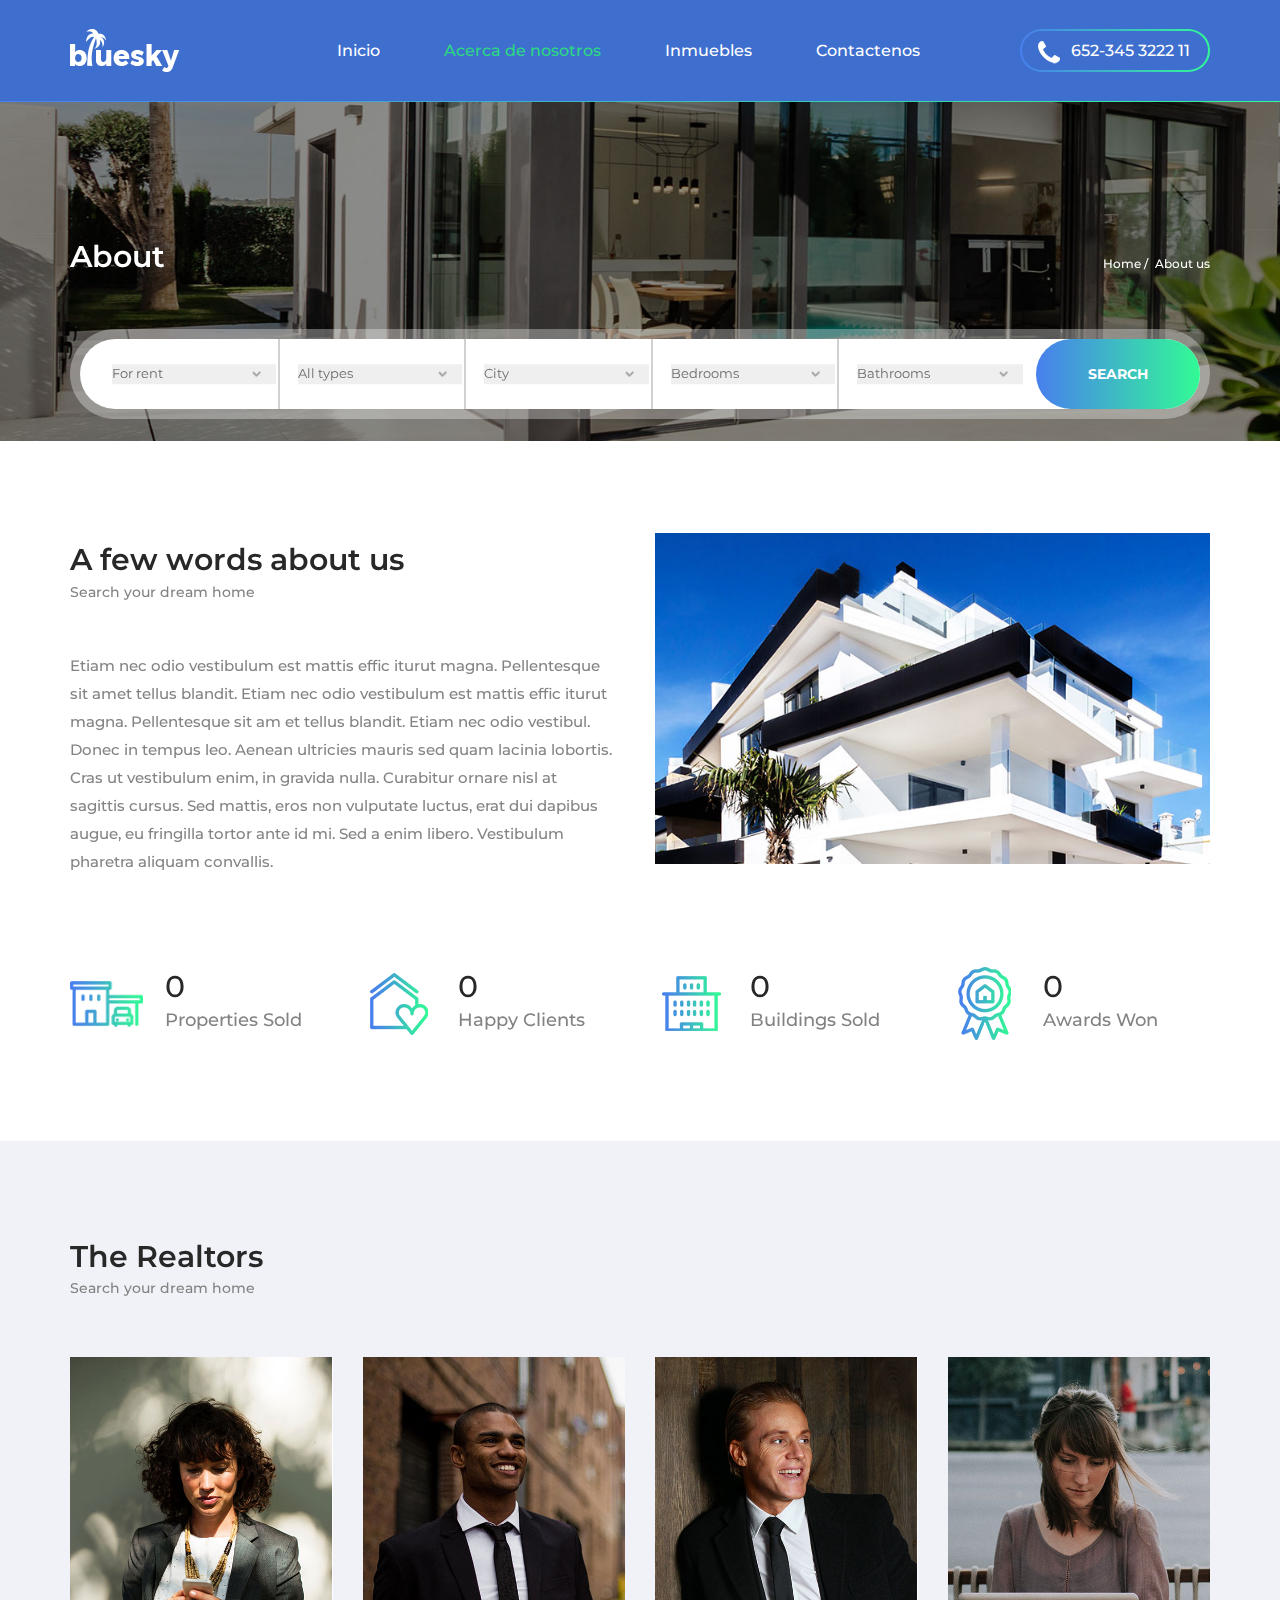
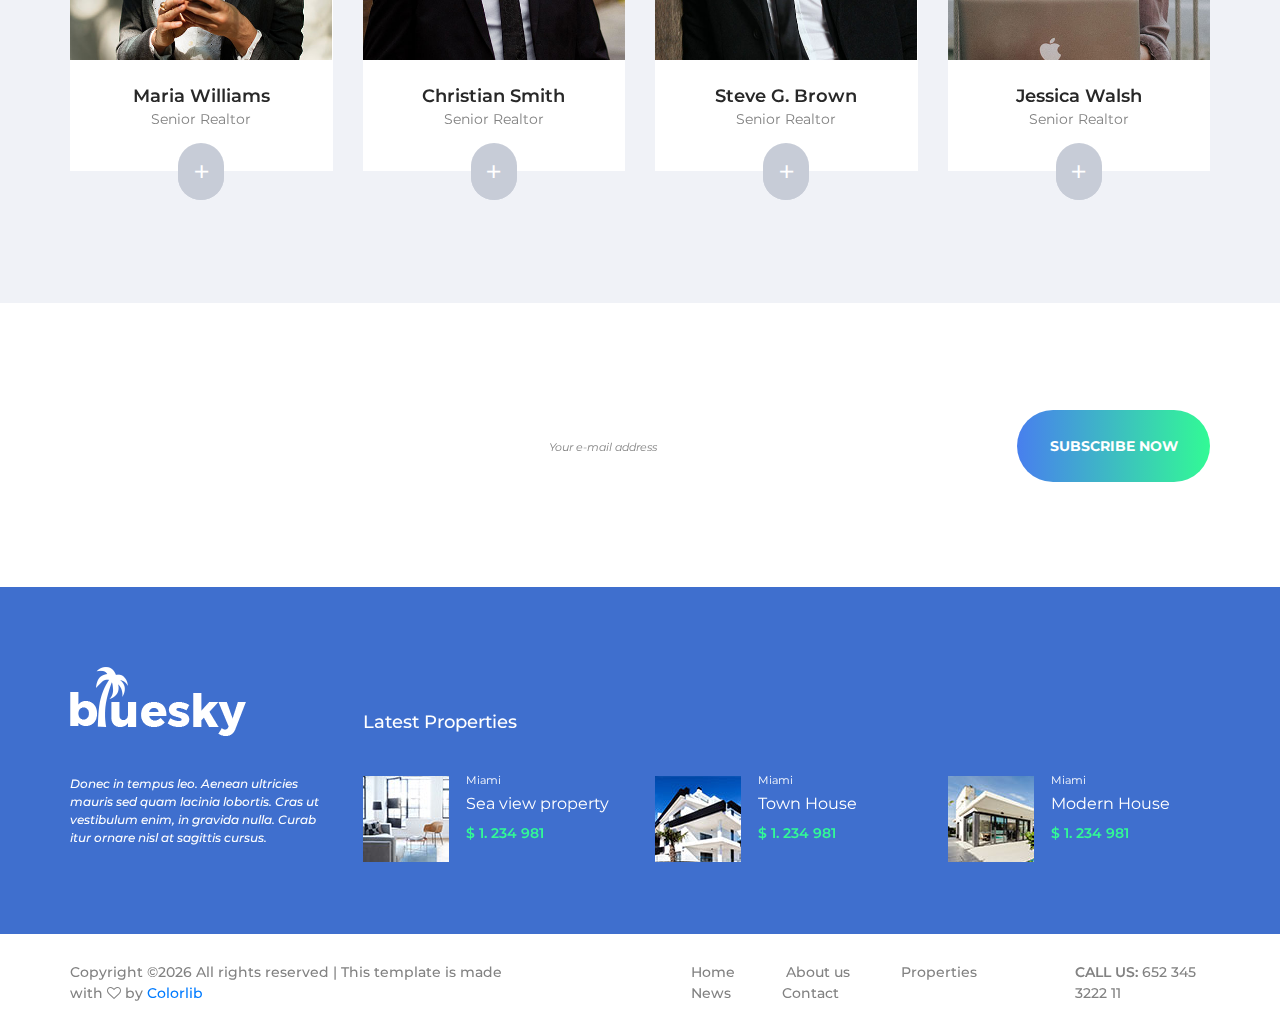
<file: web/about.html>
<!DOCTYPE html>
<html lang="en">
<head>
<title>InAlpes</title>
<meta charset="utf-8">
<meta http-equiv="X-UA-Compatible" content="IE=edge">
<meta name="description" content="Bluesky template project">
<meta name="viewport" content="width=device-width, initial-scale=1">
<link rel="stylesheet" type="text/css" href="styles/bootstrap4/bootstrap.min.css">
<link href="plugins/font-awesome-4.7.0/css/font-awesome.min.css" rel="stylesheet" type="text/css">
<link rel="stylesheet" type="text/css" href="plugins/OwlCarousel2-2.2.1/owl.carousel.css">
<link rel="stylesheet" type="text/css" href="plugins/OwlCarousel2-2.2.1/owl.theme.default.css">
<link rel="stylesheet" type="text/css" href="plugins/OwlCarousel2-2.2.1/animate.css">
<link rel="stylesheet" type="text/css" href="styles/about.css">
<link rel="stylesheet" type="text/css" href="styles/about_responsive.css">
</head>
<body>

<div class="super_container">

	<!-- Header -->

	<header class="header">
		<div class="container">
			<div class="row">
				<div class="col">
					<div class="header_content d-flex flex-row align-items-center justify-content-start">
						<div class="logo">
							<a href="#"><img src="images/logo.png" alt=""></a>
						</div>
						<nav class="main_nav">
							<ul>
								<li><a href="index.html">Inicio</a></li>
								<li class="active"><a href="about.html">Acerca de nosotros</a></li>
								<li><a href="properties.html">Inmuebles</a></li>
								<li><a href="contact.html">Contactenos</a></li>
							</ul>
						</nav>
						<div class="phone_num ml-auto">
							<div class="phone_num_inner">
								<img src="images/phone.png" alt=""><span>652-345 3222 11</span>
							</div>
						</div>
						<div class="hamburger ml-auto"><i class="fa fa-bars" aria-hidden="true"></i></div>
					</div>
				</div>
			</div>
		</div>
	</header>

	<!-- Menu -->

	<div class="menu trans_500">
		<div class="menu_content d-flex flex-column align-items-center justify-content-center text-center">
			<div class="menu_close_container"><div class="menu_close"></div></div>
			<div class="logo menu_logo">
				<a href="#">
					<div class="logo_container d-flex flex-row align-items-start justify-content-start">
						<div class="logo_image"><div><img src="images/logo.png" alt=""></div></div>
					</div>
				</a>
			</div>
			<ul>
				<li class="menu_item"><a href="index.html">Home</a></li>
				<li class="menu_item"><a href="about.html">About us</a></li>
				<li class="menu_item"><a href="#">Speakers</a></li>
				<li class="menu_item"><a href="#">Tickets</a></li>
				<li class="menu_item"><a href="news.html">News</a></li>
				<li class="menu_item"><a href="contact.html">Contact</a></li>
			</ul>
		</div>
		<div class="menu_phone"><span>cas: </span>652 345 3222 11</div>
	</div>
	
	<!-- Home -->

	<div class="home">
		<div class="parallax_background parallax-window" data-parallax="scroll" data-image-src="images/about.jpg" data-speed="0.8"></div>
		<div class="home_container">
			<div class="container">
				<div class="row">
					<div class="col">
						<div class="home_content d-flex flex-row align-items-end justify-content-start">
							<div class="home_title">About</div>
							<div class="breadcrumbs ml-auto">
								<ul>
									<li><a href="index.htmo">Home</a></li>
									<li>About us</li>
								</ul>
							</div>
						</div>
					</div>
				</div>
			</div>
		</div>
	</div>

	<!-- Home Search -->
	<div class="home_search">
		<div class="container">
			<div class="row">
				<div class="col">
					<div class="home_search_container">
						<div class="home_search_content">
							<form action="#" class="search_form d-flex flex-row align-items-start justfy-content-start">
								<div class="search_form_content d-flex flex-row align-items-start justfy-content-start flex-wrap">
									<div>
										<select class="search_form_select">
											<option disabled selected>For rent</option>
											<option>Yes</option>
											<option>No</option>
										</select>
									</div>
									<div>
										<select class="search_form_select">
											<option disabled selected>All types</option>
											<option>Type 1</option>
											<option>Type 2</option>
											<option>Type 3</option>
											<option>Type 4</option>
										</select>
									</div>
									<div>
										<select class="search_form_select">
											<option disabled selected>City</option>
											<option>New York</option>
											<option>Paris</option>
											<option>Amsterdam</option>
											<option>Rome</option>
										</select>
									</div>
									<div>
										<select class="search_form_select">
											<option disabled selected>Bedrooms</option>
											<option>1</option>
											<option>2</option>
											<option>3</option>
											<option>4</option>
										</select>
									</div>
									<div>
										<select class="search_form_select">
											<option disabled selected>Bathrooms</option>
											<option>1</option>
											<option>2</option>
											<option>3</option>
										</select>
									</div>
								</div>
								<button class="search_form_button ml-auto">search</button>
							</form>
						</div>
					</div>
				</div>
			</div>
		</div>
	</div>

	<!-- About -->

	<div class="about">
		<div class="container">
			<div class="row">

				<!-- About Content -->
				<div class="col-lg-6">
					<div class="about_content">
						<div class="section_title">A few words about us</div>
						<div class="section_subtitle">Search your dream home</div>
						<div class="about_text">
							<p>Etiam nec odio vestibulum est mattis effic iturut magna. Pellentesque sit amet tellus blandit. Etiam nec odio vestibulum est mattis effic iturut magna. Pellentesque sit am et tellus blandit. Etiam nec odio vestibul. Donec in tempus leo. Aenean ultricies mauris sed quam lacinia lobortis. Cras ut vestibulum enim, in gravida nulla. Curabitur ornare nisl at sagittis cursus. Sed mattis, eros non vulputate luctus, erat dui dapibus augue, eu fringilla tortor ante id mi. Sed a enim libero. Vestibulum pharetra aliquam convallis. </p>
						</div>
					</div>
				</div>

				<!-- About Image -->
				<div class="col-lg-6">
					<div class="about_image"><img src="images/about_image.jpg" alt=""></div>
				</div>
			</div>
			<div class="row milestones_row">

				<!-- Milestone -->
				<div class="col-lg-3 milestone_col">
					<div class="milestone d-flex flex-row align-items-center justify-content-start">
						<div class="milestone_icon d-flex flex-column align-items-center justify-content-center"><img src="images/milestones_1.png" alt=""></div>
						<div class="milestone_content">
							<div class="milestone_counter" data-end-value="651">0</div>
							<div class="milestone_text">Properties Sold</div>
						</div>
					</div>
				</div>

				<!-- Milestone -->
				<div class="col-lg-3 milestone_col">
					<div class="milestone d-flex flex-row align-items-center justify-content-start">
						<div class="milestone_icon d-flex flex-column align-items-center justify-content-center"><img src="images/milestones_2.png" alt=""></div>
						<div class="milestone_content">
							<div class="milestone_counter" data-end-value="1256">0</div>
							<div class="milestone_text">Happy Clients</div>
						</div>
					</div>
				</div>

				<!-- Milestone -->
				<div class="col-lg-3 milestone_col">
					<div class="milestone d-flex flex-row align-items-center justify-content-start">
						<div class="milestone_icon d-flex flex-column align-items-center justify-content-center"><img src="images/milestones_3.png" alt=""></div>
						<div class="milestone_content">
							<div class="milestone_counter" data-end-value="124">0</div>
							<div class="milestone_text">Buildings Sold</div>
						</div>
						
					</div>
				</div>

				<!-- Milestone -->
				<div class="col-lg-3 milestone_col">
					<div class="milestone d-flex flex-row align-items-center justify-content-start">
						<div class="milestone_icon d-flex flex-column align-items-center justify-content-center"><img src="images/milestones_4.png" alt=""></div>
						<div class="milestone_content">
							<div class="milestone_counter" data-end-value="25">0</div>
							<div class="milestone_text">Awards Won</div>
						</div>
					</div>
				</div>

			</div>
		</div>
	</div>

	<!-- Realtors -->

	<div class="realtors">
		<div class="container">
			<div class="row">
				<div class="col">
					<div class="section_title">The Realtors</div>
					<div class="section_subtitle">Search your dream home</div>
				</div>
			</div>
			<div class="row realtors_row">
				
				<!-- Realtor -->
				<div class="col-lg-3 col-md-6">
					<div class="realtor_outer">
						<div class="realtor">
							<div class="realtor_image"><img src="images/realtor_1.jpg" alt=""></div>
							<div class="realtor_body">
								<div class="realtor_title">Maria Williams</div>
								<div class="realtor_subtitle">Senior Realtor</div>
							</div>
							<div class="realtor_link"><a href="#">+</a></div>
						</div>
						<div class="realtor_link_background_container">
							<div><div class="realtor_link_background"></div></div>
						</div>
					</div>
				</div>

				<!-- Realtor -->
				<div class="col-lg-3 col-md-6">
					<div class="realtor_outer">
						<div class="realtor">
							<div class="realtor_image"><img src="images/realtor_2.jpg" alt=""></div>
							<div class="realtor_body">
								<div class="realtor_title">Christian Smith</div>
								<div class="realtor_subtitle">Senior Realtor</div>
							</div>
							<div class="realtor_link"><a href="#">+</a></div>
						</div>
						<div class="realtor_link_background_container">
							<div><div class="realtor_link_background"></div></div>
						</div>
					</div>
				</div>

				<!-- Realtor -->
				<div class="col-lg-3 col-md-6">
					<div class="realtor_outer">
						<div class="realtor">
							<div class="realtor_image"><img src="images/realtor_3.jpg" alt=""></div>
							<div class="realtor_body">
								<div class="realtor_title">Steve G. Brown</div>
								<div class="realtor_subtitle">Senior Realtor</div>
							</div>
							<div class="realtor_link"><a href="#">+</a></div>
						</div>
						<div class="realtor_link_background_container">
							<div><div class="realtor_link_background"></div></div>
						</div>
					</div>
				</div>

				<!-- Realtor -->
				<div class="col-lg-3 col-md-6">
					<div class="realtor_outer">
						<div class="realtor">
							<div class="realtor_image"><img src="images/realtor_4.jpg" alt=""></div>
							<div class="realtor_body">
								<div class="realtor_title">Jessica Walsh</div>
								<div class="realtor_subtitle">Senior Realtor</div>
							</div>
							<div class="realtor_link"><a href="#">+</a></div>
						</div>
						<div class="realtor_link_background_container">
							<div><div class="realtor_link_background"></div></div>
						</div>
					</div>
				</div>

			</div>
		</div>
	</div>

	<!-- Newsletter -->

	<div class="newsletter">
		<div class="parallax_background parallax-window" data-parallax="scroll" data-image-src="images/newsletter.jpg" data-speed="0.8"></div>
		<div class="container">
			<div class="row">
				<div class="col">
					<div class="newsletter_content d-flex flex-lg-row flex-column align-items-start justify-content-start">
						<div class="newsletter_title_container">
							<div class="newsletter_title">Are you buying or selling?</div>
							<div class="newsletter_subtitle">Search your dream home</div>
						</div>
						<div class="newsletter_form_container">
							<form action="#" class="newsletter_form">
								<input type="email" class="newsletter_input" placeholder="Your e-mail address" required="required">
								<button class="newsletter_button">subscribe now</button>
							</form>
						</div>
					</div>
				</div>
			</div>
		</div>
	</div>

	<!-- Footer -->

	<footer class="footer">
		<div class="footer_main">
			<div class="container">
				<div class="row">
					<div class="col-lg-3">
						<div class="footer_logo"><a href="#"><img src="images/logo_large.png" alt=""></a></div>
					</div>
					<div class="col-lg-9 d-flex flex-column align-items-start justify-content-end">
						<div class="footer_title">Latest Properties</div>
					</div>
				</div>
				<div class="row">
					<div class="col-lg-3 footer_col">
						<div class="footer_about">
							<div class="footer_about_text">Donec in tempus leo. Aenean ultricies mauris sed quam lacinia lobortis. Cras ut vestibulum enim, in gravida nulla. Curab itur ornare nisl at sagittis cursus.</div>
						</div>
					</div>
					<div class="col-lg-3 footer_col">
						<div class="footer_latest d-flex flex-row align-items-start justify-content-start">
							<div><div class="footer_latest_image"><img src="images/footer_latest_1.jpg" alt=""></div></div>
							<div class="footer_latest_content">
								<div class="footer_latest_location">Miami</div>
								<div class="footer_latest_name"><a href="#">Sea view property</a></div>
								<div class="footer_latest_price">$ 1. 234 981</div>
							</div>
						</div>
					</div>
					<div class="col-lg-3 footer_col">
						<div class="footer_latest d-flex flex-row align-items-start justify-content-start">
							<div><div class="footer_latest_image"><img src="images/footer_latest_2.jpg" alt=""></div></div>
							<div class="footer_latest_content">
								<div class="footer_latest_location">Miami</div>
								<div class="footer_latest_name"><a href="#">Town House</a></div>
								<div class="footer_latest_price">$ 1. 234 981</div>
							</div>
						</div>
					</div>
					<div class="col-lg-3 footer_col">
						<div class="footer_latest d-flex flex-row align-items-start justify-content-start">
							<div><div class="footer_latest_image"><img src="images/footer_latest_3.jpg" alt=""></div></div>
							<div class="footer_latest_content">
								<div class="footer_latest_location">Miami</div>
								<div class="footer_latest_name"><a href="#">Modern House</a></div>
								<div class="footer_latest_price">$ 1. 234 981</div>
							</div>
						</div>
					</div>
				</div>
			</div>
		</div>
		<div class="footer_bar">
			<div class="container">
				<div class="row">
					<div class="col">
						<div class="footer_bar_content d-flex flex-row align-items-center justify-content-start">
							<div class="cr"><!-- Link back to Colorlib can't be removed. Template is licensed under CC BY 3.0. -->
Copyright &copy;<script>document.write(new Date().getFullYear());</script> All rights reserved | This template is made with <i class="fa fa-heart-o" aria-hidden="true"></i> by <a href="https://colorlib.com" target="_blank">Colorlib</a>
<!-- Link back to Colorlib can't be removed. Template is licensed under CC BY 3.0. -->
</div>
							<div class="footer_nav">
								<ul>
									<li><a href="index.html">Home</a></li>
									<li><a href="#">About us</a></li>
									<li><a href="properties.html">Properties</a></li>
									<li><a href="news.html">News</a></li>
									<li><a href="contact.html">Contact</a></li>
								</ul>
							</div>
							<div class="footer_phone ml-auto"><span>call us: </span>652 345 3222 11</div>
						</div>
					</div>
				</div>
			</div>
		</div>
	</footer>
</div>

<script src="js/jquery-3.2.1.min.js"></script>
<script src="styles/bootstrap4/popper.js"></script>
<script src="styles/bootstrap4/bootstrap.min.js"></script>
<script src="plugins/greensock/TweenMax.min.js"></script>
<script src="plugins/greensock/TimelineMax.min.js"></script>
<script src="plugins/scrollmagic/ScrollMagic.min.js"></script>
<script src="plugins/greensock/animation.gsap.min.js"></script>
<script src="plugins/greensock/ScrollToPlugin.min.js"></script>
<script src="plugins/OwlCarousel2-2.2.1/owl.carousel.js"></script>
<script src="plugins/easing/easing.js"></script>
<script src="plugins/parallax-js-master/parallax.min.js"></script>
<script src="js/about.js"></script>
</body>
</html>
</file>
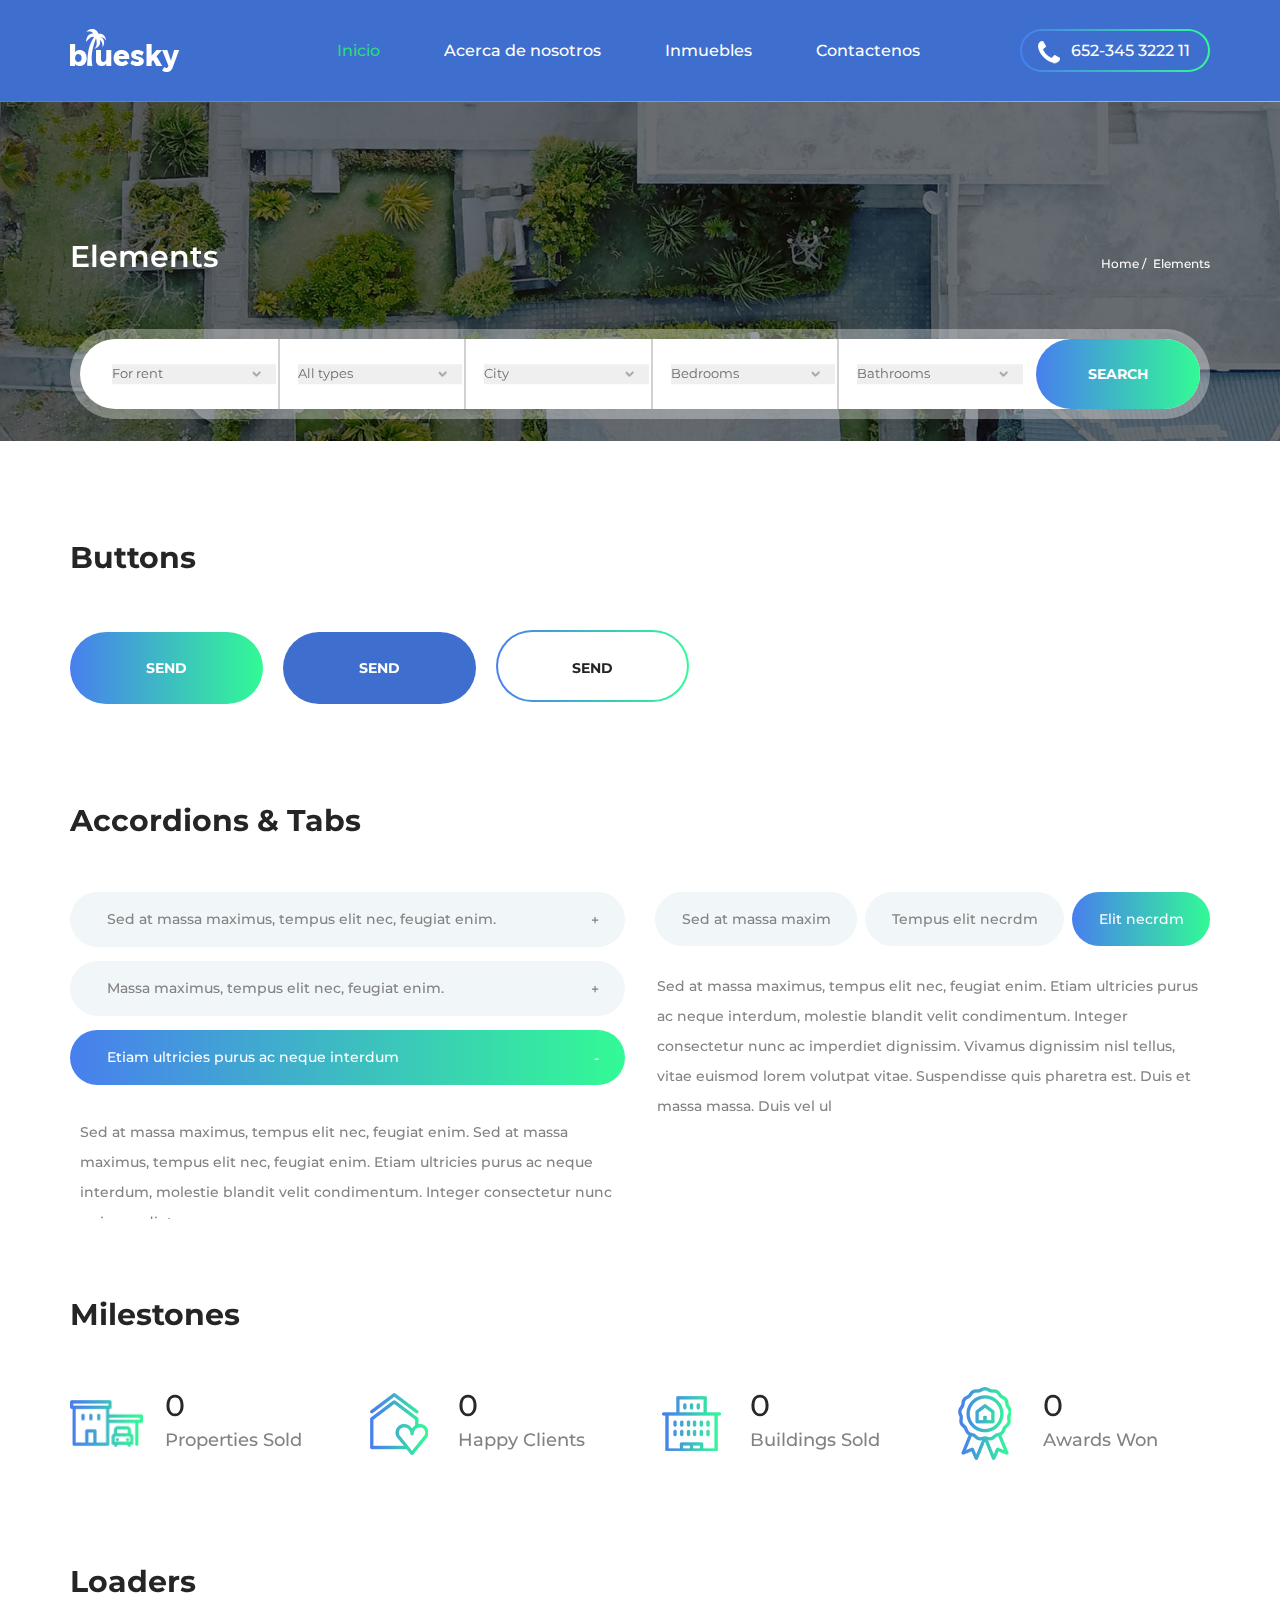
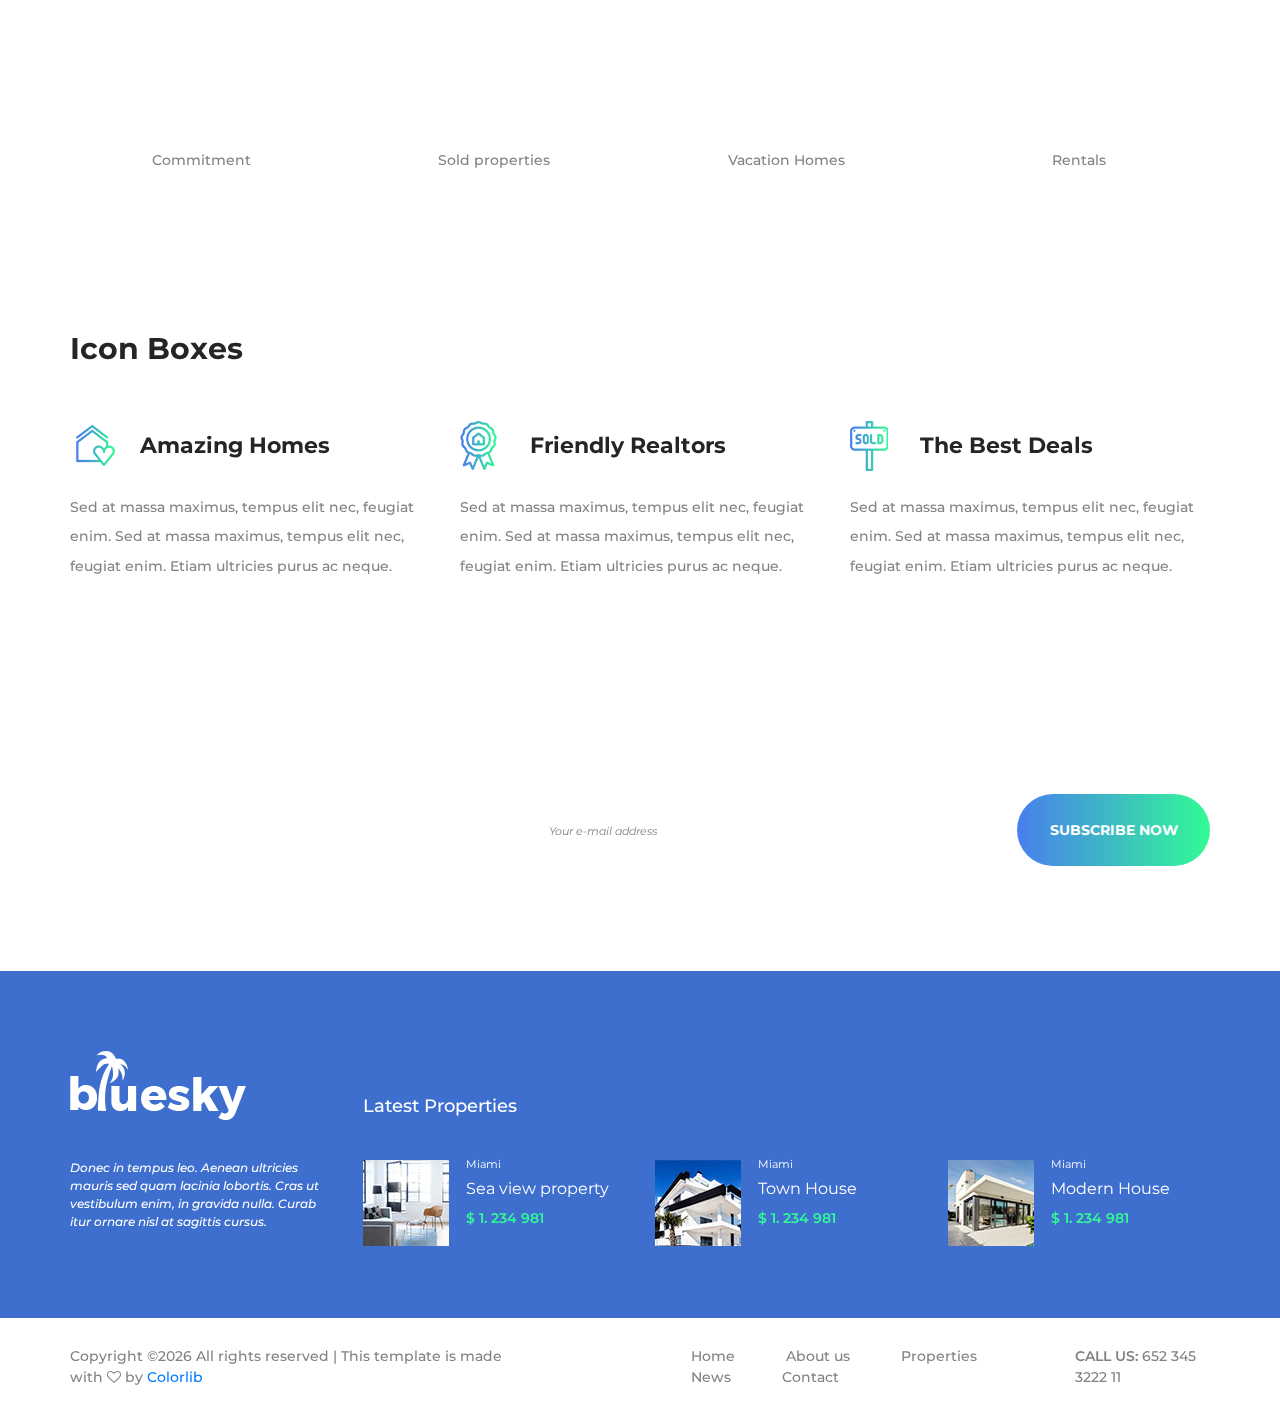
<file: web/elements.html>
<!DOCTYPE html>
<html lang="en">
<head>
<title>Elements</title>
<meta charset="utf-8">
<meta http-equiv="X-UA-Compatible" content="IE=edge">
<meta name="description" content="Bluesky template project">
<meta name="viewport" content="width=device-width, initial-scale=1">
<link rel="stylesheet" type="text/css" href="styles/bootstrap4/bootstrap.min.css">
<link href="plugins/font-awesome-4.7.0/css/font-awesome.min.css" rel="stylesheet" type="text/css">
<link rel="stylesheet" type="text/css" href="styles/elements.css">
<link rel="stylesheet" type="text/css" href="styles/elements_responsive.css">
</head>
<body>

<div class="super_container">

	<!-- Header -->

	<header class="header">
		<div class="container">
			<div class="row">
				<div class="col">
					<div class="header_content d-flex flex-row align-items-center justify-content-start">
						<div class="logo">
							<a href="#"><img src="images/logo.png" alt=""></a>
						</div>
						<nav class="main_nav">
							<ul>
								<li class="active"><a href="index.html">Inicio</a></li>
								<li><a href="about.html">Acerca de nosotros</a></li>
								<li><a href="properties.html">Inmuebles</a></li>
								<li><a href="contact.html">Contactenos</a></li>
							</ul>
						</nav>
						<div class="phone_num ml-auto">
							<div class="phone_num_inner">
								<img src="images/phone.png" alt=""><span>652-345 3222 11</span>
							</div>
						</div>
						<div class="hamburger ml-auto"><i class="fa fa-bars" aria-hidden="true"></i></div>
					</div>
				</div>
			</div>
		</div>
	</header>

	<!-- Menu -->

	<div class="menu trans_500">
		<div class="menu_content d-flex flex-column align-items-center justify-content-center text-center">
			<div class="menu_close_container"><div class="menu_close"></div></div>
			<div class="logo menu_logo">
				<a href="#">
					<div class="logo_container d-flex flex-row align-items-start justify-content-start">
						<div class="logo_image"><div><img src="images/logo.png" alt=""></div></div>
					</div>
				</a>
			</div>
			<ul>
				<li class="menu_item"><a href="index.html">Home</a></li>
				<li class="menu_item"><a href="about.html">About us</a></li>
				<li class="menu_item"><a href="#">Speakers</a></li>
				<li class="menu_item"><a href="#">Tickets</a></li>
				<li class="menu_item"><a href="news.html">News</a></li>
				<li class="menu_item"><a href="contact.html">Contact</a></li>
			</ul>
		</div>
		<div class="menu_phone"><span>call us: </span>652 345 3222 11</div>
	</div>
	
	<!-- Home -->

	<div class="home">
		<div class="parallax_background parallax-window" data-parallax="scroll" data-image-src="images/elements.jpg" data-speed="0.8"></div>
		<div class="home_container">
			<div class="container">
				<div class="row">
					<div class="col">
						<div class="home_content d-flex flex-row align-items-end justify-content-start">
							<div class="home_title">Elements</div>
							<div class="breadcrumbs ml-auto">
								<ul>
									<li><a href="index.htmo">Home</a></li>
									<li>Elements</li>
								</ul>
							</div>
						</div>
					</div>
				</div>
			</div>
		</div>
	</div>

	<!-- Home Search -->
	<div class="home_search">
		<div class="container">
			<div class="row">
				<div class="col">
					<div class="home_search_container">
						<div class="home_search_content">
							<form action="#" class="search_form d-flex flex-row align-items-start justfy-content-start">
								<div class="search_form_content d-flex flex-row align-items-start justfy-content-start flex-wrap">
									<div>
										<select class="search_form_select">
											<option disabled selected>For rent</option>
											<option>Yes</option>
											<option>No</option>
										</select>
									</div>
									<div>
										<select class="search_form_select">
											<option disabled selected>All types</option>
											<option>Type 1</option>
											<option>Type 2</option>
											<option>Type 3</option>
											<option>Type 4</option>
										</select>
									</div>
									<div>
										<select class="search_form_select">
											<option disabled selected>City</option>
											<option>New York</option>
											<option>Paris</option>
											<option>Amsterdam</option>
											<option>Rome</option>
										</select>
									</div>
									<div>
										<select class="search_form_select">
											<option disabled selected>Bedrooms</option>
											<option>1</option>
											<option>2</option>
											<option>3</option>
											<option>4</option>
										</select>
									</div>
									<div>
										<select class="search_form_select">
											<option disabled selected>Bathrooms</option>
											<option>1</option>
											<option>2</option>
											<option>3</option>
										</select>
									</div>
								</div>
								<button class="search_form_button ml-auto">search</button>
							</form>
						</div>
					</div>
				</div>
			</div>
		</div>
	</div>

	<!-- Elements -->

	<div class="elements">
		<div class="container">
			<div class="row">
				<div class="col">
					
					<!-- Buttons -->
					<div class="buttons">
						<div class="elements_title">Buttons</div>
						<div class="buttons_container">
							<div class="button button_1"><a href="#">send</a></div>
							<div class="button button_2"><a href="#">send</a></div>
							<div class="button button_3"><div><a href="#">send</a></div></div>
						</div>
					</div>

					<!-- Accordions & Tabs -->

					<div class="elements_accordions_tabs">
						<div class="elements_title">Accordions & Tabs</div>
						<div class="row">
							<div class="col-lg-6">
								<div class="elements_accordions">
									<div class="accordions">

										<div class="accordion_container">
											<div class="accordion d-flex flex-row align-items-center"><div>Sed at massa maximus, tempus elit nec, feugiat enim. </div></div>
											<div class="accordion_panel">
												<div>
													<p>Sed at massa maximus, tempus elit nec, feugiat enim. Sed at massa maximus, tempus elit nec, feugiat enim. Etiam ultricies purus ac neque interdum, molestie blandit velit condimentum. Integer consectetur nunc ac imperdiet.</p>
												</div>
											</div>
										</div>

										<div class="accordion_container">
											<div class="accordion d-flex flex-row align-items-center"><div>Massa maximus, tempus elit nec, feugiat enim. </div></div>
											<div class="accordion_panel">
												<div>
													<p>Sed at massa maximus, tempus elit nec, feugiat enim. Sed at massa maximus, tempus elit nec, feugiat enim. Etiam ultricies purus ac neque interdum, molestie blandit velit condimentum. Integer consectetur nunc ac imperdiet.</p>
												</div>
											</div>
										</div>

										<div class="accordion_container">
											<div class="accordion d-flex flex-row align-items-center active"><div>Etiam ultricies purus ac neque interdum</div></div>
											<div class="accordion_panel">
												<div>
													<p>Sed at massa maximus, tempus elit nec, feugiat enim. Sed at massa maximus, tempus elit nec, feugiat enim. Etiam ultricies purus ac neque interdum, molestie blandit velit condimentum. Integer consectetur nunc ac imperdiet.</p>
												</div>
											</div>
										</div>

									</div>
								</div>
							</div>
							<div class="col-lg-6">
								<div class="tabs">
									<div class="tabs_container">
										<div class="tabs d-flex flex-row align-items-center justify-content-start flex-wrap">
											<div class="tab">Sed at massa maxim</div>
											<div class="tab">Tempus elit necrdm</div>
											<div class="tab active">Elit necrdm</div>
										</div>
										<div class="tab_panels">
											<div class="tab_panel">
												<div class="tab_panel_content">
													<div class="tab_text">
														<p>Sed at massa maximus, tempus elit nec, feugiat enim. Etiam ultricies purus ac neque interdum, molestie blandit velit condimentum. Integer consectetur nunc ac imperdiet dignissim. Vivamus dignissim nisl tellus, vitae euismod lorem volutpat vitae. Suspendisse quis pharetra est. Duis et massa massa. Duis vel ul</p>
													</div>
												</div>
											</div>
											<div class="tab_panel">
												<div class="tab_panel_content">
													<div class="tab_text">
														<p>Sed at massa maximus, tempus elit nec, feugiat enim. Etiam ultricies purus ac neque interdum, molestie blandit velit condimentum. Integer consectetur nunc ac imperdiet dignissim. Vivamus dignissim nisl tellus, vitae euismod lorem volutpat vitae. Suspendisse quis pharetra est. Duis et massa massa. Duis vel ul</p>
													</div>
												</div>
											</div>
											<div class="tab_panel active">
												<div class="tab_panel_content">
													<div class="tab_text">
														<p>Sed at massa maximus, tempus elit nec, feugiat enim. Etiam ultricies purus ac neque interdum, molestie blandit velit condimentum. Integer consectetur nunc ac imperdiet dignissim. Vivamus dignissim nisl tellus, vitae euismod lorem volutpat vitae. Suspendisse quis pharetra est. Duis et massa massa. Duis vel ul</p>
													</div>
												</div>
											</div>
										</div>
									</div>
								</div>
							</div>
						</div>
					</div>

					<!-- Milestones -->

					<div class="milestones">
						<div class="elements_title">Milestones</div>
						<div class="row milestones_row">

							<!-- Milestone -->
							<div class="col-lg-3 milestone_col">
								<div class="milestone d-flex flex-row align-items-center justify-content-start">
									<div class="milestone_icon d-flex flex-column align-items-center justify-content-center"><img src="images/milestones_1.png" alt=""></div>
									<div class="milestone_content">
										<div class="milestone_counter" data-end-value="651">0</div>
										<div class="milestone_text">Properties Sold</div>
									</div>
								</div>
							</div>

							<!-- Milestone -->
							<div class="col-lg-3 milestone_col">
								<div class="milestone d-flex flex-row align-items-center justify-content-start">
									<div class="milestone_icon d-flex flex-column align-items-center justify-content-center"><img src="images/milestones_2.png" alt=""></div>
									<div class="milestone_content">
										<div class="milestone_counter" data-end-value="1256">0</div>
										<div class="milestone_text">Happy Clients</div>
									</div>
								</div>
							</div>

							<!-- Milestone -->
							<div class="col-lg-3 milestone_col">
								<div class="milestone d-flex flex-row align-items-center justify-content-start">
									<div class="milestone_icon d-flex flex-column align-items-center justify-content-center"><img src="images/milestones_3.png" alt=""></div>
									<div class="milestone_content">
										<div class="milestone_counter" data-end-value="124">0</div>
										<div class="milestone_text">Buildings Sold</div>
									</div>
									
								</div>
							</div>

							<!-- Milestone -->
							<div class="col-lg-3 milestone_col">
								<div class="milestone d-flex flex-row align-items-center justify-content-start">
									<div class="milestone_icon d-flex flex-column align-items-center justify-content-center"><img src="images/milestones_4.png" alt=""></div>
									<div class="milestone_content">
										<div class="milestone_counter" data-end-value="25">0</div>
										<div class="milestone_text">Awards Won</div>
									</div>
								</div>
							</div>

						</div>
					</div>

					<!-- Loaders -->

					<div class="loaders">
						<div class="elements_title">Loaders</div>
						<div class="loaders_container">
							<div class="row elements_loaders_container">
								<div class="col-lg-3 loader_col">
									<!-- Loader -->
									<div class="circle loader" data-value="1.0">
										<strong><i></i></strong>
										<span>Commitment</span>
									</div>
								</div>
								<div class="col-lg-3 loader_col">
									<!-- Loader -->
									<div class="circle loader" data-value="0.80">
										<strong><i></i></strong>
										<span>Sold properties</span>
									</div>
								</div>
								<div class="col-lg-3 loader_col">
									<div class="circle loader" data-value="0.70">
										<strong><i></i></strong>
										<span>Vacation Homes</span>
									</div>
								</div>
								<div class="col-lg-3 loader_col">
									<div class="circle loader" data-value="0.65">
										<strong><i></i></strong>
										<span>Rentals</span>
									</div>
								</div>
							</div>
						</div>
					</div>

					<!-- Icon Boxes -->

					<div class="icon_boxes">
						<div class="elements_title">Icon Boxes</div>
						<div class="row icon_boxes_row">
							
							<!-- Icon Box -->
							<div class="col-lg-4 icon_box_col">
								<div class="icon_box">
									<div class="icon_box_title_container d-flex flex-row align-items-center justify-content-start">
										<div class="icon_box_icon d-flex flex-column align-items-center justify-content-center"><img src="images/icon_4.png" alt=""></div>
										<div class="icon_box_title">Amazing Homes</div>
									</div>
									<div class="icon_box_text">
										<p>Sed at massa maximus, tempus elit nec, feugiat enim. Sed at massa maximus, tempus elit nec, feugiat enim. Etiam ultricies purus ac neque.</p>
									</div>
								</div>
							</div>

							<!-- Icon Box -->
							<div class="col-lg-4 icon_box_col">
								<div class="icon_box">
									<div class="icon_box_title_container d-flex flex-row align-items-center justify-content-start">
										<div class="icon_box_icon"><img src="images/icon_5.png" alt=""></div>
										<div class="icon_box_title">Friendly Realtors</div>
									</div>
									<div class="icon_box_text">
										<p>Sed at massa maximus, tempus elit nec, feugiat enim. Sed at massa maximus, tempus elit nec, feugiat enim. Etiam ultricies purus ac neque.</p>
									</div>
								</div>
							</div>

							<!-- Icon Box -->
							<div class="col-lg-4 icon_box_col">
								<div class="icon_box">
									<div class="icon_box_title_container d-flex flex-row align-items-center justify-content-start">
										<div class="icon_box_icon"><img src="images/icon_6.png" alt=""></div>
										<div class="icon_box_title">The Best Deals</div>
									</div>
									<div class="icon_box_text">
										<p>Sed at massa maximus, tempus elit nec, feugiat enim. Sed at massa maximus, tempus elit nec, feugiat enim. Etiam ultricies purus ac neque.</p>
									</div>
								</div>
							</div>

						</div>
					</div>
				</div>
			</div>
		</div>
	</div>

	<!-- Newsletter -->

	<div class="newsletter">
		<div class="parallax_background parallax-window" data-parallax="scroll" data-image-src="images/newsletter.jpg" data-speed="0.8"></div>
		<div class="container">
			<div class="row">
				<div class="col">
					<div class="newsletter_content d-flex flex-lg-row flex-column align-items-start justify-content-start">
						<div class="newsletter_title_container">
							<div class="newsletter_title">Are you buying or selling?</div>
							<div class="newsletter_subtitle">Search your dream home</div>
						</div>
						<div class="newsletter_form_container">
							<form action="#" class="newsletter_form">
								<input type="email" class="newsletter_input" placeholder="Your e-mail address" required="required">
								<button class="newsletter_button">subscribe now</button>
							</form>
						</div>
					</div>
				</div>
			</div>
		</div>
	</div>

	<!-- Footer -->

	<footer class="footer">
		<div class="footer_main">
			<div class="container">
				<div class="row">
					<div class="col-lg-3">
						<div class="footer_logo"><a href="#"><img src="images/logo_large.png" alt=""></a></div>
					</div>
					<div class="col-lg-9 d-flex flex-column align-items-start justify-content-end">
						<div class="footer_title">Latest Properties</div>
					</div>
				</div>
				<div class="row">
					<div class="col-lg-3 footer_col">
						<div class="footer_about">
							<div class="footer_about_text">Donec in tempus leo. Aenean ultricies mauris sed quam lacinia lobortis. Cras ut vestibulum enim, in gravida nulla. Curab itur ornare nisl at sagittis cursus.</div>
						</div>
					</div>
					<div class="col-lg-3 footer_col">
						<div class="footer_latest d-flex flex-row align-items-start justify-content-start">
							<div><div class="footer_latest_image"><img src="images/footer_latest_1.jpg" alt=""></div></div>
							<div class="footer_latest_content">
								<div class="footer_latest_location">Miami</div>
								<div class="footer_latest_name"><a href="#">Sea view property</a></div>
								<div class="footer_latest_price">$ 1. 234 981</div>
							</div>
						</div>
					</div>
					<div class="col-lg-3 footer_col">
						<div class="footer_latest d-flex flex-row align-items-start justify-content-start">
							<div><div class="footer_latest_image"><img src="images/footer_latest_2.jpg" alt=""></div></div>
							<div class="footer_latest_content">
								<div class="footer_latest_location">Miami</div>
								<div class="footer_latest_name"><a href="#">Town House</a></div>
								<div class="footer_latest_price">$ 1. 234 981</div>
							</div>
						</div>
					</div>
					<div class="col-lg-3 footer_col">
						<div class="footer_latest d-flex flex-row align-items-start justify-content-start">
							<div><div class="footer_latest_image"><img src="images/footer_latest_3.jpg" alt=""></div></div>
							<div class="footer_latest_content">
								<div class="footer_latest_location">Miami</div>
								<div class="footer_latest_name"><a href="#">Modern House</a></div>
								<div class="footer_latest_price">$ 1. 234 981</div>
							</div>
						</div>
					</div>
				</div>
			</div>
		</div>
		<div class="footer_bar">
			<div class="container">
				<div class="row">
					<div class="col">
						<div class="footer_bar_content d-flex flex-row align-items-center justify-content-start">
							<div class="cr"><!-- Link back to Colorlib can't be removed. Template is licensed under CC BY 3.0. -->
Copyright &copy;<script>document.write(new Date().getFullYear());</script> All rights reserved | This template is made with <i class="fa fa-heart-o" aria-hidden="true"></i> by <a href="https://colorlib.com" target="_blank">Colorlib</a>
<!-- Link back to Colorlib can't be removed. Template is licensed under CC BY 3.0. -->
</div>
							<div class="footer_nav">
								<ul>
									<li><a href="index.html">Home</a></li>
									<li><a href="#">About us</a></li>
									<li><a href="properties.html">Properties</a></li>
									<li><a href="news.html">News</a></li>
									<li><a href="contact.html">Contact</a></li>
								</ul>
							</div>
							<div class="footer_phone ml-auto"><span>call us: </span>652 345 3222 11</div>
						</div>
					</div>
				</div>
			</div>
		</div>
	</footer>
</div>

<script src="js/jquery-3.2.1.min.js"></script>
<script src="styles/bootstrap4/popper.js"></script>
<script src="styles/bootstrap4/bootstrap.min.js"></script>
<script src="plugins/greensock/TweenMax.min.js"></script>
<script src="plugins/greensock/TimelineMax.min.js"></script>
<script src="plugins/scrollmagic/ScrollMagic.min.js"></script>
<script src="plugins/greensock/animation.gsap.min.js"></script>
<script src="plugins/greensock/ScrollToPlugin.min.js"></script>
<script src="plugins/jquery-circle-progress-1.2.2/circle-progress.js"></script>
<script src="plugins/easing/easing.js"></script>
<script src="plugins/parallax-js-master/parallax.min.js"></script>
<script src="js/elements.js"></script>
</body>
</html>
</file>
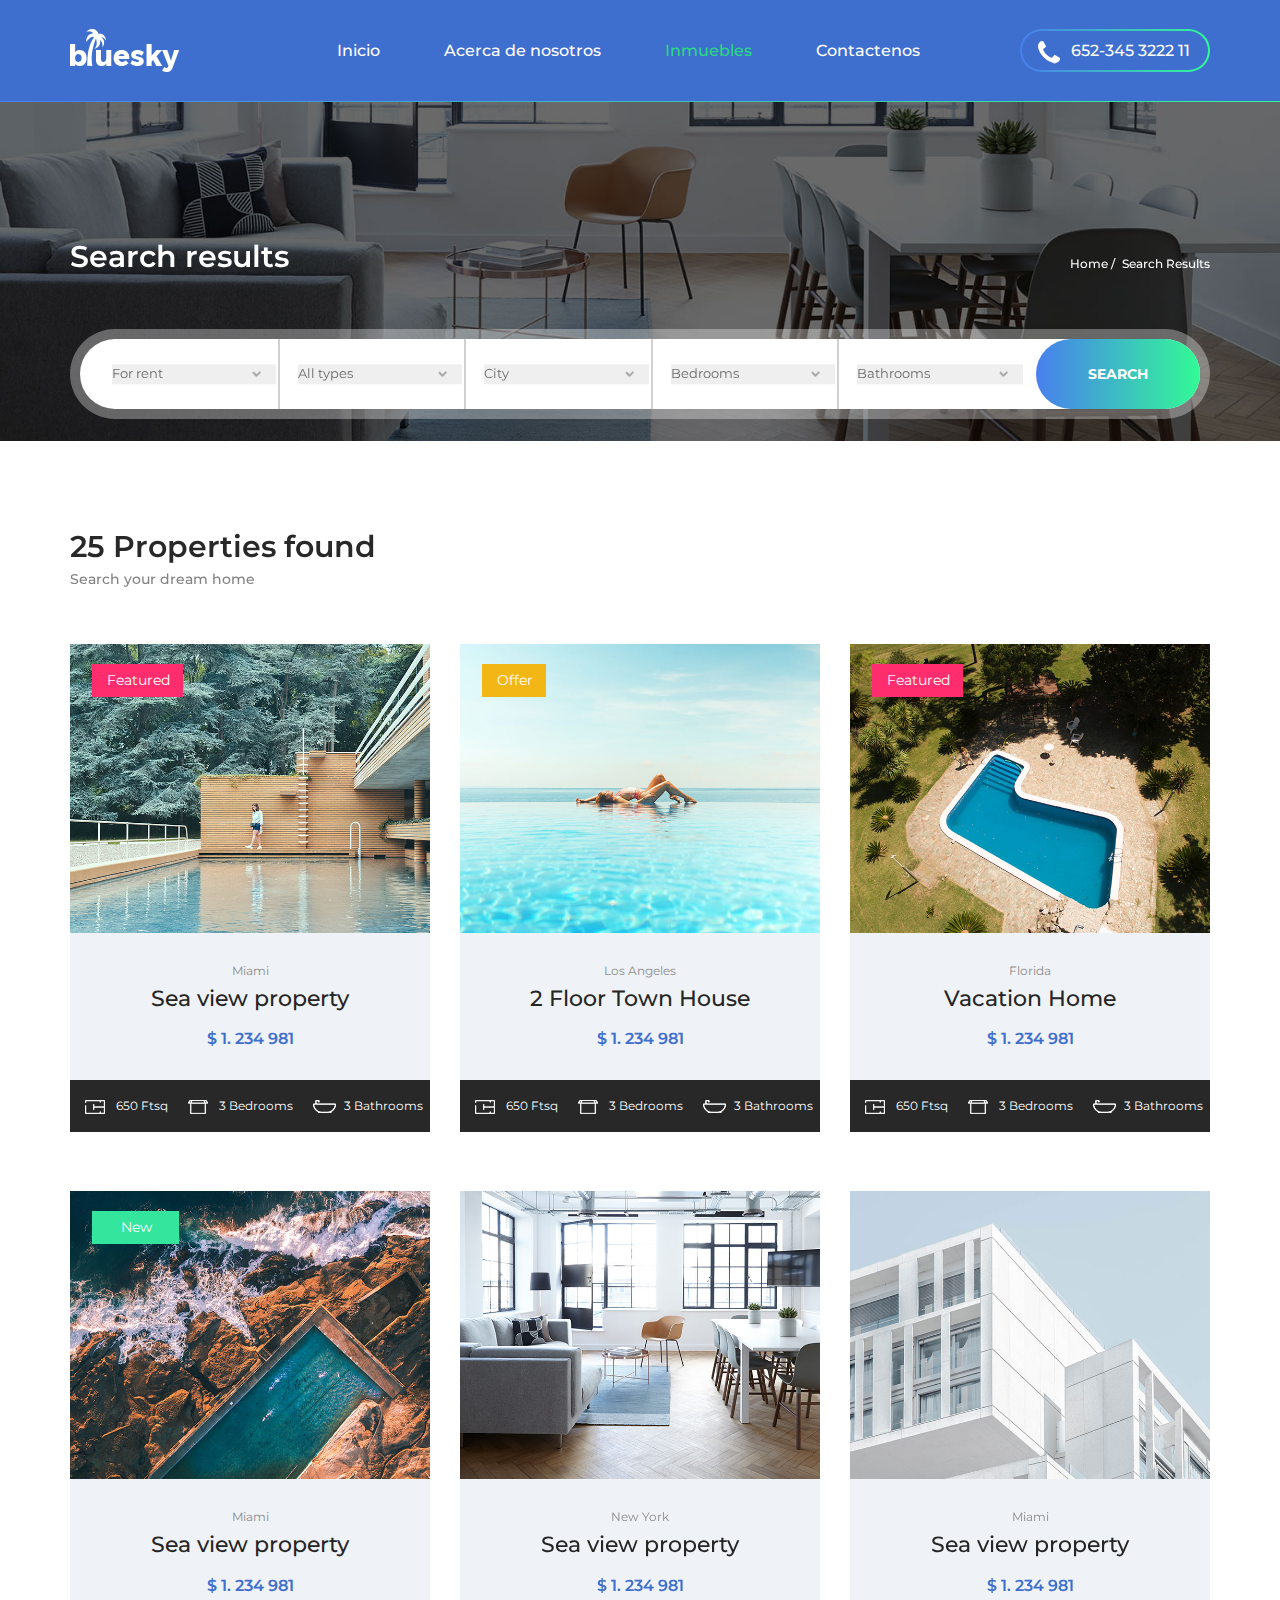
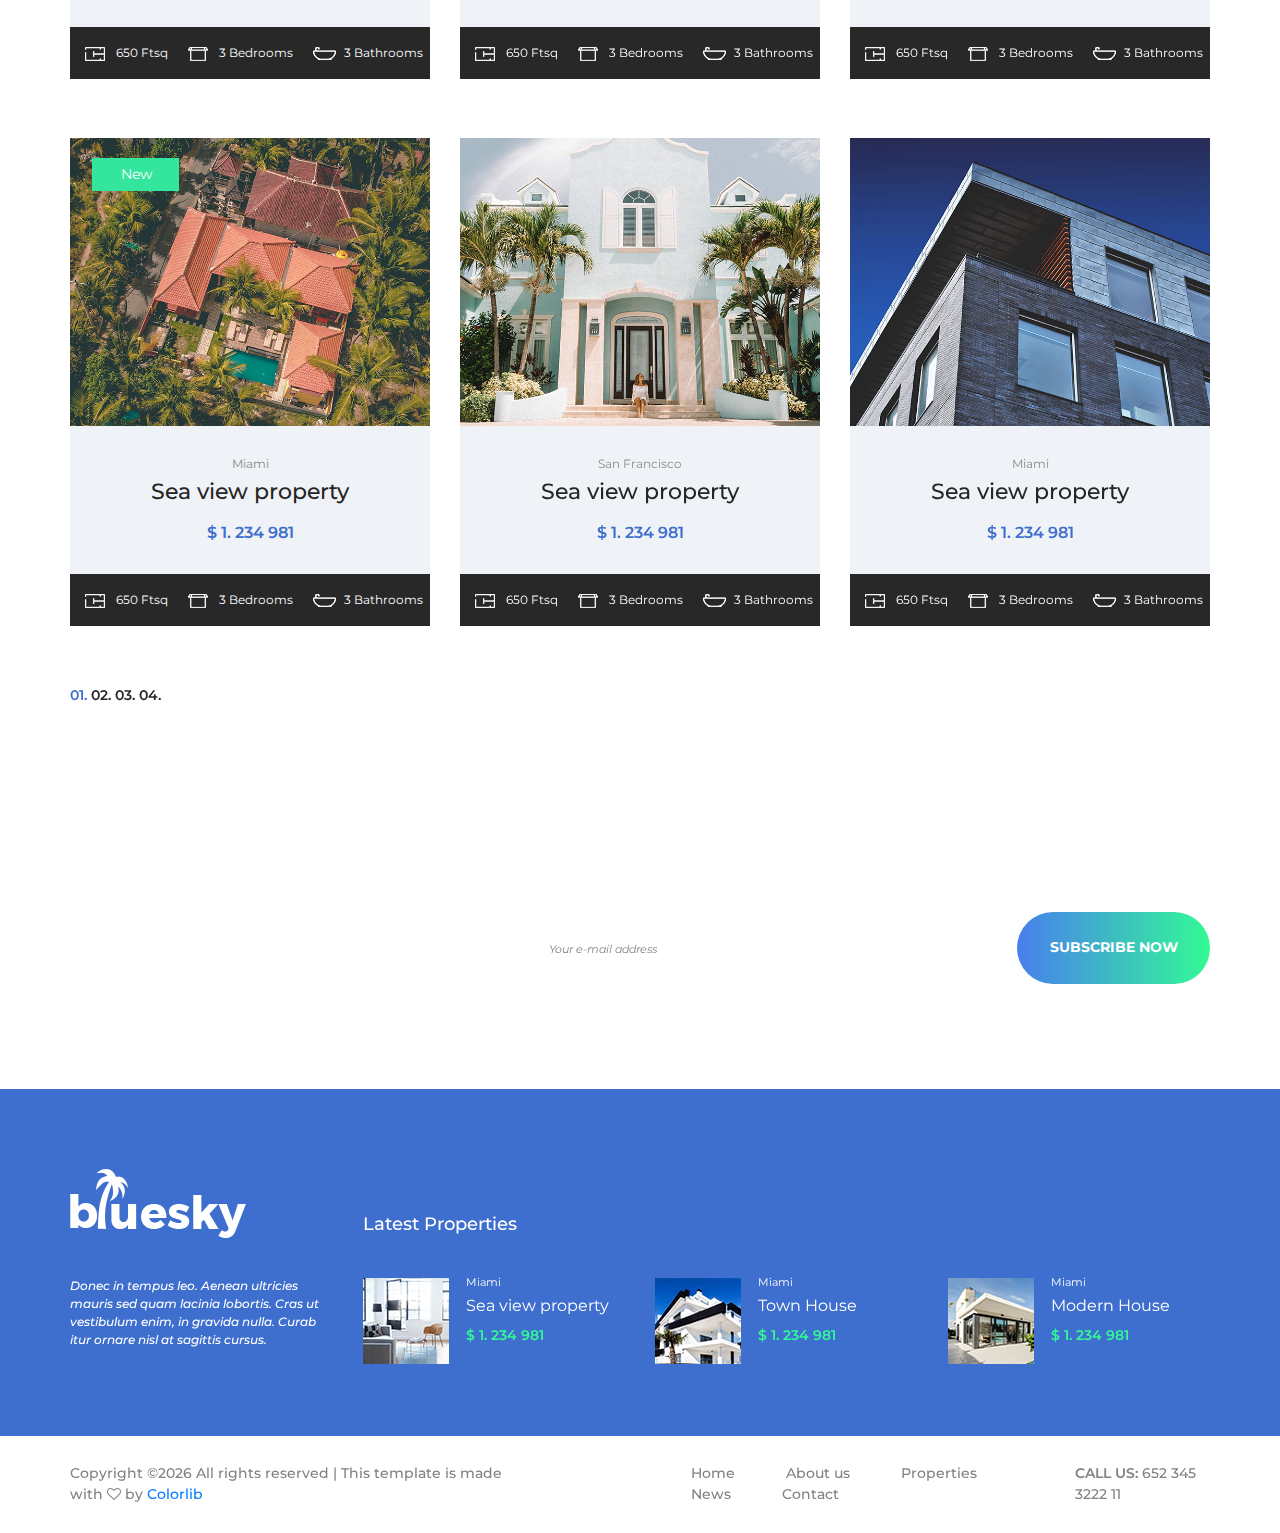
<file: web/properties.html>
<!DOCTYPE html>
<html lang="en">
<head>
<title>Inmuebles</title>
<meta charset="utf-8">
<meta http-equiv="X-UA-Compatible" content="IE=edge">
<meta name="description" content="Bluesky template project">
<meta name="viewport" content="width=device-width, initial-scale=1">
<link rel="stylesheet" type="text/css" href="styles/bootstrap4/bootstrap.min.css">
<link href="plugins/font-awesome-4.7.0/css/font-awesome.min.css" rel="stylesheet" type="text/css">
<link rel="stylesheet" type="text/css" href="plugins/OwlCarousel2-2.2.1/owl.carousel.css">
<link rel="stylesheet" type="text/css" href="plugins/OwlCarousel2-2.2.1/owl.theme.default.css">
<link rel="stylesheet" type="text/css" href="plugins/OwlCarousel2-2.2.1/animate.css">
<link rel="stylesheet" type="text/css" href="styles/properties.css">
<link rel="stylesheet" type="text/css" href="styles/properties_responsive.css">
</head>
<body>

<div class="super_container">

	<!-- Header -->

	<header class="header">
		<div class="container">
			<div class="row">
				<div class="col">
					<div class="header_content d-flex flex-row align-items-center justify-content-start">
						<div class="logo">
							<a href="#"><img src="images/logo.png" alt=""></a>
						</div>
						<nav class="main_nav">
							<ul>
								<li><a href="index.html">Inicio</a></li>
								<li><a href="about.html">Acerca de nosotros</a></li>
								<li class="active"><a href="properties.html">Inmuebles</a></li>
								<li><a href="contact.html">Contactenos</a></li>
							</ul>
						</nav>
						<div class="phone_num ml-auto">
							<div class="phone_num_inner">
								<img src="images/phone.png" alt=""><span>652-345 3222 11</span>
							</div>
						</div>
						<div class="hamburger ml-auto"><i class="fa fa-bars" aria-hidden="true"></i></div>
					</div>
				</div>
			</div>
		</div>
	</header>

	<!-- Menu -->

	<div class="menu trans_500">
		<div class="menu_content d-flex flex-column align-items-center justify-content-center text-center">
			<div class="menu_close_container"><div class="menu_close"></div></div>
			<div class="logo menu_logo">
				<a href="#">
					<div class="logo_container d-flex flex-row align-items-start justify-content-start">
						<div class="logo_image"><div><img src="images/logo.png" alt=""></div></div>
					</div>
				</a>
			</div>
			<ul>
				<li class="menu_item"><a href="index.html">Home</a></li>
				<li class="menu_item"><a href="about.html">About us</a></li>
				<li class="menu_item"><a href="#">Speakers</a></li>
				<li class="menu_item"><a href="#">Tickets</a></li>
				<li class="menu_item"><a href="news.html">News</a></li>
				<li class="menu_item"><a href="contact.html">Contact</a></li>
			</ul>
		</div>
		<div class="menu_phone"><span>call us: </span>652 345 3222 11</div>
	</div>
	
	<!-- Home -->

	<div class="home">
		<div class="parallax_background parallax-window" data-parallax="scroll" data-image-src="images/properties.jpg" data-speed="0.8"></div>
		<div class="home_container">
			<div class="container">
				<div class="row">
					<div class="col">
						<div class="home_content d-flex flex-row align-items-end justify-content-start">
							<div class="home_title">Search results</div>
							<div class="breadcrumbs ml-auto">
								<ul>
									<li><a href="index.htmo">Home</a></li>
									<li>Search Results</li>
								</ul>
							</div>
						</div>
					</div>
				</div>
			</div>
		</div>
	</div>

	<!-- Home Search -->
	<div class="home_search">
		<div class="container">
			<div class="row">
				<div class="col">
					<div class="home_search_container">
						<div class="home_search_content">
							<form action="#" class="search_form d-flex flex-row align-items-start justfy-content-start">
								<div class="search_form_content d-flex flex-row align-items-start justfy-content-start flex-wrap">
									<div>
										<select class="search_form_select">
											<option disabled selected>For rent</option>
											<option>Yes</option>
											<option>No</option>
										</select>
									</div>
									<div>
										<select class="search_form_select">
											<option disabled selected>All types</option>
											<option>Type 1</option>
											<option>Type 2</option>
											<option>Type 3</option>
											<option>Type 4</option>
										</select>
									</div>
									<div>
										<select class="search_form_select">
											<option disabled selected>City</option>
											<option>New York</option>
											<option>Paris</option>
											<option>Amsterdam</option>
											<option>Rome</option>
										</select>
									</div>
									<div>
										<select class="search_form_select">
											<option disabled selected>Bedrooms</option>
											<option>1</option>
											<option>2</option>
											<option>3</option>
											<option>4</option>
										</select>
									</div>
									<div>
										<select class="search_form_select">
											<option disabled selected>Bathrooms</option>
											<option>1</option>
											<option>2</option>
											<option>3</option>
										</select>
									</div>
								</div>
								<button class="search_form_button ml-auto">search</button>
							</form>
						</div>
					</div>
				</div>
			</div>
		</div>
	</div>

	<!-- Properties -->

	<div class="properties">
		<div class="container">
			<div class="row">
				<div class="col">
					<div class="section_title">25 Properties found</div>
					<div class="section_subtitle">Search your dream home</div>
				</div>
			</div>
			<div class="row properties_row">
				
				<!-- Property -->
				<div class="col-xl-4 col-lg-6 property_col">
					<div class="property">
						<div class="property_image">
							<img src="images/property_1.jpg" alt="">
							<div class="tag_featured property_tag"><a href="#">Featured</a></div>
						</div>
						<div class="property_body text-center">
							<div class="property_location">Miami</div>
							<div class="property_title"><a href="property.html">Sea view property</a></div>
							<div class="property_price">$ 1. 234 981</div>
						</div>
						<div class="property_footer d-flex flex-row align-items-center justify-content-start">
							<div><div class="property_icon"><img src="images/icon_1.png" alt=""></div><span>650 Ftsq</span></div>
							<div><div class="property_icon"><img src="images/icon_2.png" alt=""></div><span>3 Bedrooms</span></div>
							<div><div class="property_icon"><img src="images/icon_3.png" alt=""></div><span>3 Bathrooms</span></div>
						</div>
					</div>
				</div>

				<!-- Property -->
				<div class="col-xl-4 col-lg-6 property_col">
					<div class="property">
						<div class="property_image">
							<img src="images/property_2.jpg" alt="">
							<div class="tag_offer property_tag"><a href="#">Offer</a></div>
						</div>
						<div class="property_body text-center">
							<div class="property_location">Los Angeles</div>
							<div class="property_title"><a href="property.html">2 Floor Town House</a></div>
							<div class="property_price">$ 1. 234 981</div>
						</div>
						<div class="property_footer d-flex flex-row align-items-center justify-content-start">
							<div><div class="property_icon"><img src="images/icon_1.png" alt=""></div><span>650 Ftsq</span></div>
							<div><div class="property_icon"><img src="images/icon_2.png" alt=""></div><span>3 Bedrooms</span></div>
							<div><div class="property_icon"><img src="images/icon_3.png" alt=""></div><span>3 Bathrooms</span></div>
						</div>
					</div>
				</div>

				<!-- Property -->
				<div class="col-xl-4 col-lg-6 property_col">
					<div class="property">
						<div class="property_image">
							<img src="images/property_3.jpg" alt="">
							<div class="tag_featured property_tag"><a href="#">Featured</a></div>
						</div>
						<div class="property_body text-center">
							<div class="property_location">Florida</div>
							<div class="property_title"><a href="property.html">Vacation Home</a></div>
							<div class="property_price">$ 1. 234 981</div>
						</div>
						<div class="property_footer d-flex flex-row align-items-center justify-content-start">
							<div><div class="property_icon"><img src="images/icon_1.png" alt=""></div><span>650 Ftsq</span></div>
							<div><div class="property_icon"><img src="images/icon_2.png" alt=""></div><span>3 Bedrooms</span></div>
							<div><div class="property_icon"><img src="images/icon_3.png" alt=""></div><span>3 Bathrooms</span></div>
						</div>
					</div>
				</div>

				<!-- Property -->
				<div class="col-xl-4 col-lg-6 property_col">
					<div class="property">
						<div class="property_image">
							<img src="images/property_4.jpg" alt="">
							<div class="tag_new property_tag"><a href="#">New</a></div>
						</div>
						<div class="property_body text-center">
							<div class="property_location">Miami</div>
							<div class="property_title"><a href="property.html">Sea view property</a></div>
							<div class="property_price">$ 1. 234 981</div>
						</div>
						<div class="property_footer d-flex flex-row align-items-center justify-content-start">
							<div><div class="property_icon"><img src="images/icon_1.png" alt=""></div><span>650 Ftsq</span></div>
							<div><div class="property_icon"><img src="images/icon_2.png" alt=""></div><span>3 Bedrooms</span></div>
							<div><div class="property_icon"><img src="images/icon_3.png" alt=""></div><span>3 Bathrooms</span></div>
						</div>
					</div>
				</div>

				<!-- Property -->
				<div class="col-xl-4 col-lg-6 property_col">
					<div class="property">
						<div class="property_image">
							<img src="images/property_5.jpg" alt="">
						</div>
						<div class="property_body text-center">
							<div class="property_location">New York</div>
							<div class="property_title"><a href="property.html">Sea view property</a></div>
							<div class="property_price">$ 1. 234 981</div>
						</div>
						<div class="property_footer d-flex flex-row align-items-center justify-content-start">
							<div><div class="property_icon"><img src="images/icon_1.png" alt=""></div><span>650 Ftsq</span></div>
							<div><div class="property_icon"><img src="images/icon_2.png" alt=""></div><span>3 Bedrooms</span></div>
							<div><div class="property_icon"><img src="images/icon_3.png" alt=""></div><span>3 Bathrooms</span></div>
						</div>
					</div>
				</div>

				<!-- Property -->
				<div class="col-xl-4 col-lg-6 property_col">
					<div class="property">
						<div class="property_image">
							<img src="images/property_6.jpg" alt="">
						</div>
						<div class="property_body text-center">
							<div class="property_location">Miami</div>
							<div class="property_title"><a href="property.html">Sea view property</a></div>
							<div class="property_price">$ 1. 234 981</div>
						</div>
						<div class="property_footer d-flex flex-row align-items-center justify-content-start">
							<div><div class="property_icon"><img src="images/icon_1.png" alt=""></div><span>650 Ftsq</span></div>
							<div><div class="property_icon"><img src="images/icon_2.png" alt=""></div><span>3 Bedrooms</span></div>
							<div><div class="property_icon"><img src="images/icon_3.png" alt=""></div><span>3 Bathrooms</span></div>
						</div>
					</div>
				</div>

				<!-- Property -->
				<div class="col-xl-4 col-lg-6 property_col">
					<div class="property">
						<div class="property_image">
							<img src="images/property_7.jpg" alt="">
							<div class="tag_new property_tag"><a href="#">New</a></div>
						</div>
						<div class="property_body text-center">
							<div class="property_location">Miami</div>
							<div class="property_title"><a href="property.html">Sea view property</a></div>
							<div class="property_price">$ 1. 234 981</div>
						</div>
						<div class="property_footer d-flex flex-row align-items-center justify-content-start">
							<div><div class="property_icon"><img src="images/icon_1.png" alt=""></div><span>650 Ftsq</span></div>
							<div><div class="property_icon"><img src="images/icon_2.png" alt=""></div><span>3 Bedrooms</span></div>
							<div><div class="property_icon"><img src="images/icon_3.png" alt=""></div><span>3 Bathrooms</span></div>
						</div>
					</div>
				</div>

				<!-- Property -->
				<div class="col-xl-4 col-lg-6 property_col">
					<div class="property">
						<div class="property_image">
							<img src="images/property_8.jpg" alt="">
						</div>
						<div class="property_body text-center">
							<div class="property_location">San Francisco</div>
							<div class="property_title"><a href="property.html">Sea view property</a></div>
							<div class="property_price">$ 1. 234 981</div>
						</div>
						<div class="property_footer d-flex flex-row align-items-center justify-content-start">
							<div><div class="property_icon"><img src="images/icon_1.png" alt=""></div><span>650 Ftsq</span></div>
							<div><div class="property_icon"><img src="images/icon_2.png" alt=""></div><span>3 Bedrooms</span></div>
							<div><div class="property_icon"><img src="images/icon_3.png" alt=""></div><span>3 Bathrooms</span></div>
						</div>
					</div>
				</div>

				<!-- Property -->
				<div class="col-xl-4 col-lg-6 property_col">
					<div class="property">
						<div class="property_image">
							<img src="images/property_9.jpg" alt="">
						</div>
						<div class="property_body text-center">
							<div class="property_location">Miami</div>
							<div class="property_title"><a href="property.html">Sea view property</a></div>
							<div class="property_price">$ 1. 234 981</div>
						</div>
						<div class="property_footer d-flex flex-row align-items-center justify-content-start">
							<div><div class="property_icon"><img src="images/icon_1.png" alt=""></div><span>650 Ftsq</span></div>
							<div><div class="property_icon"><img src="images/icon_2.png" alt=""></div><span>3 Bedrooms</span></div>
							<div><div class="property_icon"><img src="images/icon_3.png" alt=""></div><span>3 Bathrooms</span></div>
						</div>
					</div>
				</div>

			</div>
			<div class="row">
				<div class="col">
					<div class="pagination">
						<ul>
							<li class="active"><a href="#">01.</a></li>
							<li><a href="#">02.</a></li>
							<li><a href="#">03.</a></li>
							<li><a href="#">04.</a></li>
						</ul>
					</div>
				</div>
			</div>
		</div>
	</div>

	<!-- Newsletter -->

	<div class="newsletter">
		<div class="parallax_background parallax-window" data-parallax="scroll" data-image-src="images/newsletter.jpg" data-speed="0.8"></div>
		<div class="container">
			<div class="row">
				<div class="col">
					<div class="newsletter_content d-flex flex-lg-row flex-column align-items-start justify-content-start">
						<div class="newsletter_title_container">
							<div class="newsletter_title">Are you buying or selling?</div>
							<div class="newsletter_subtitle">Search your dream home</div>
						</div>
						<div class="newsletter_form_container">
							<form action="#" class="newsletter_form">
								<input type="email" class="newsletter_input" placeholder="Your e-mail address" required="required">
								<button class="newsletter_button">subscribe now</button>
							</form>
						</div>
					</div>
				</div>
			</div>
		</div>
	</div>

	<!-- Footer -->

	<footer class="footer">
		<div class="footer_main">
			<div class="container">
				<div class="row">
					<div class="col-lg-3">
						<div class="footer_logo"><a href="#"><img src="images/logo_large.png" alt=""></a></div>
					</div>
					<div class="col-lg-9 d-flex flex-column align-items-start justify-content-end">
						<div class="footer_title">Latest Properties</div>
					</div>
				</div>
				<div class="row">
					<div class="col-lg-3 footer_col">
						<div class="footer_about">
							<div class="footer_about_text">Donec in tempus leo. Aenean ultricies mauris sed quam lacinia lobortis. Cras ut vestibulum enim, in gravida nulla. Curab itur ornare nisl at sagittis cursus.</div>
						</div>
					</div>
					<div class="col-lg-3 footer_col">
						<div class="footer_latest d-flex flex-row align-items-start justify-content-start">
							<div><div class="footer_latest_image"><img src="images/footer_latest_1.jpg" alt=""></div></div>
							<div class="footer_latest_content">
								<div class="footer_latest_location">Miami</div>
								<div class="footer_latest_name"><a href="#">Sea view property</a></div>
								<div class="footer_latest_price">$ 1. 234 981</div>
							</div>
						</div>
					</div>
					<div class="col-lg-3 footer_col">
						<div class="footer_latest d-flex flex-row align-items-start justify-content-start">
							<div><div class="footer_latest_image"><img src="images/footer_latest_2.jpg" alt=""></div></div>
							<div class="footer_latest_content">
								<div class="footer_latest_location">Miami</div>
								<div class="footer_latest_name"><a href="#">Town House</a></div>
								<div class="footer_latest_price">$ 1. 234 981</div>
							</div>
						</div>
					</div>
					<div class="col-lg-3 footer_col">
						<div class="footer_latest d-flex flex-row align-items-start justify-content-start">
							<div><div class="footer_latest_image"><img src="images/footer_latest_3.jpg" alt=""></div></div>
							<div class="footer_latest_content">
								<div class="footer_latest_location">Miami</div>
								<div class="footer_latest_name"><a href="#">Modern House</a></div>
								<div class="footer_latest_price">$ 1. 234 981</div>
							</div>
						</div>
					</div>
				</div>
			</div>
		</div>
		<div class="footer_bar">
			<div class="container">
				<div class="row">
					<div class="col">
						<div class="footer_bar_content d-flex flex-row align-items-center justify-content-start">
							<div class="cr"><!-- Link back to Colorlib can't be removed. Template is licensed under CC BY 3.0. -->
Copyright &copy;<script>document.write(new Date().getFullYear());</script> All rights reserved | This template is made with <i class="fa fa-heart-o" aria-hidden="true"></i> by <a href="https://colorlib.com" target="_blank">Colorlib</a>
<!-- Link back to Colorlib can't be removed. Template is licensed under CC BY 3.0. -->
</div>
							<div class="footer_nav">
								<ul>
									<li><a href="index.html">Home</a></li>
									<li><a href="#">About us</a></li>
									<li><a href="properties.html">Properties</a></li>
									<li><a href="news.html">News</a></li>
									<li><a href="contact.html">Contact</a></li>
								</ul>
							</div>
							<div class="footer_phone ml-auto"><span>call us: </span>652 345 3222 11</div>
						</div>
					</div>
				</div>
			</div>
		</div>
	</footer>
</div>

<script src="js/jquery-3.2.1.min.js"></script>
<script src="styles/bootstrap4/popper.js"></script>
<script src="styles/bootstrap4/bootstrap.min.js"></script>
<script src="plugins/greensock/TweenMax.min.js"></script>
<script src="plugins/greensock/TimelineMax.min.js"></script>
<script src="plugins/scrollmagic/ScrollMagic.min.js"></script>
<script src="plugins/greensock/animation.gsap.min.js"></script>
<script src="plugins/greensock/ScrollToPlugin.min.js"></script>
<script src="plugins/OwlCarousel2-2.2.1/owl.carousel.js"></script>
<script src="plugins/easing/easing.js"></script>
<script src="plugins/parallax-js-master/parallax.min.js"></script>
<script src="js/properties.js"></script>
</body>
</html>
</file>
<file: web/styles/about.css>
@charset "utf-8";
/* CSS Document */

/******************************

[Table of Contents]

1. Fonts
2. Body and some general stuff
3. Header
4. Menu
5. Home
6. Home Search
7. About
8. Realtors
9. Newsletter
10. Footer



******************************/

/***********
1. Fonts
***********/

@import url('https://fonts.googleapis.com/css?family=Montserrat:300,400,400i,500,600,700,800,900');

/*********************************
2. Body and some general stuff
*********************************/

*
{
	margin: 0;
	padding: 0;
	-webkit-font-smoothing: antialiased;
	-webkit-text-shadow: rgba(0,0,0,.01) 0 0 1px;
	text-shadow: rgba(0,0,0,.01) 0 0 1px;
}
body
{
	font-family: 'Montserrat', sans-serif;
	font-size: 14px;
	font-weight: 400;
	background: #FFFFFF;
	color: #a5a5a5;
}
div
{
	display: block;
	position: relative;
	-webkit-box-sizing: border-box;
    -moz-box-sizing: border-box;
    box-sizing: border-box;
}
ul
{
	list-style: none;
	margin-bottom: 0px;
}
p
{
	font-family: 'Montserrat', sans-serif;
	font-size: 15px;
	line-height: 1.8666;
	font-weight: 500;
	color: #838383;
	-webkit-font-smoothing: antialiased;
	-webkit-text-shadow: rgba(0,0,0,.01) 0 0 1px;
	text-shadow: rgba(0,0,0,.01) 0 0 1px;
}
p a
{
	display: inline;
	position: relative;
	color: inherit;
	border-bottom: solid 1px #ffa07f;
	-webkit-transition: all 200ms ease;
	-moz-transition: all 200ms ease;
	-ms-transition: all 200ms ease;
	-o-transition: all 200ms ease;
	transition: all 200ms ease;
}
p:last-of-type
{
	margin-bottom: 0;
}
a, a:hover, a:visited, a:active, a:link
{
	text-decoration: none;
	-webkit-font-smoothing: antialiased;
	-webkit-text-shadow: rgba(0,0,0,.01) 0 0 1px;
	text-shadow: rgba(0,0,0,.01) 0 0 1px;
}
p a:active
{
	position: relative;
	color: #FF6347;
}
p a:hover
{
	color: #FFFFFF;
	background: #ffa07f;
}
p a:hover::after
{
	opacity: 0.2;
}
::selection
{
	background: #32f996;
	color: #FFFFFF;
}
p::selection
{
	
}
h1{font-size: 48px;}
h2{font-size: 36px;}
h3{font-size: 24px;}
h4{font-size: 18px;}
h5{font-size: 14px;}
h1, h2, h3, h4, h5, h6
{
	font-family: 'Montserrat', sans-serif;
	-webkit-font-smoothing: antialiased;
	-webkit-text-shadow: rgba(0,0,0,.01) 0 0 1px;
	text-shadow: rgba(0,0,0,.01) 0 0 1px;
}
h1::selection, 
h2::selection, 
h3::selection, 
h4::selection, 
h5::selection, 
h6::selection
{
	
}
.form-control
{
	color: #db5246;
}
section
{
	display: block;
	position: relative;
	box-sizing: border-box;
}
.clear
{
	clear: both;
}
.clearfix::before, .clearfix::after
{
	content: "";
	display: table;
}
.clearfix::after
{
	clear: both;
}
.clearfix
{
	zoom: 1;
}
.float_left
{
	float: left;
}
.float_right
{
	float: right;
}
.trans_200
{
	-webkit-transition: all 200ms ease;
	-moz-transition: all 200ms ease;
	-ms-transition: all 200ms ease;
	-o-transition: all 200ms ease;
	transition: all 200ms ease;
}
.trans_300
{
	-webkit-transition: all 300ms ease;
	-moz-transition: all 300ms ease;
	-ms-transition: all 300ms ease;
	-o-transition: all 300ms ease;
	transition: all 300ms ease;
}
.trans_400
{
	-webkit-transition: all 400ms ease;
	-moz-transition: all 400ms ease;
	-ms-transition: all 400ms ease;
	-o-transition: all 400ms ease;
	transition: all 400ms ease;
}
.trans_500
{
	-webkit-transition: all 500ms ease;
	-moz-transition: all 500ms ease;
	-ms-transition: all 500ms ease;
	-o-transition: all 500ms ease;
	transition: all 500ms ease;
}
.fill_height
{
	height: 100%;
}
.super_container
{
	width: 100%;
	overflow: hidden;
}
.prlx_parent
{
	overflow: hidden;
}
.prlx
{
	height: 130% !important;
}
.parallax-window
{
    min-height: 400px;
    background: transparent;
}
.parallax_background
{
	position: absolute;
	top: 0;
	left: 0;
	width: 100%;
	height: 100%;
}
.nopadding
{
	padding: 0px !important;
}
.button
{
	width: 193px;
	height: 72px;
	background: linear-gradient(to right, #487fee, #32fa95);
	text-align: center;
	border-radius: 36px;
	-webkit-transition: all 200ms ease;
	-moz-transition: all 200ms ease;
	-ms-transition: all 200ms ease;
	-o-transition: all 200ms ease;
	transition: all 200ms ease;
}
.button:hover
{
	box-shadow: 0px 10px 10px rgba(0,0,0,0.25);
}
.button a
{
	display: block;
	font-size: 14px;
	text-transform: uppercase;
	font-weight: 700;
	color: #fff;
	line-height: 72px;
}
.section_title
{
	font-size: 30px;
	font-weight: 600;
	color: #282828;
	line-height: 0.75;
}
.section_subtitle
{
	font-size: 14px;
	font-weight: 500;
	color: #828282;
	line-height: 0.75;
	margin-top: 15px;
}

/*********************************
3. Header
*********************************/

.header
{
	position: fixed;
	top: 0;
	left: 0;
	width: 100%;
	background: #3f6fce;
	z-index: 200;
	border-bottom: solid 1px transparent;
    border-image: linear-gradient(to right, #487fee, #32fa95);
    border-image-slice: 1;
    -webkit-transition: all 200ms ease;
	-moz-transition: all 200ms ease;
	-ms-transition: all 200ms ease;
	-o-transition: all 200ms ease;
	transition: all 200ms ease;
}
.header_content
{
	height: 101px;
	-webkit-transition: all 200ms ease;
	-moz-transition: all 200ms ease;
	-ms-transition: all 200ms ease;
	-o-transition: all 200ms ease;
	transition: all 200ms ease;
}
.header.scrolled
{
	background: rgba(63,111,206,0.85);
}
.header.scrolled .header_content
{
	height: 80px;
}
.logo
{
	width: 110px;
}
.logo img
{
	max-width: 100%;
}
.main_nav
{
	margin-left: 157px;
}
.main_nav ul li
{
	display: inline-block;
}
.main_nav ul li:not(:last-child)
{
	margin-right: 60px;
}
.main_nav ul li a
{
	font-size: 16px;
	font-weight: 500;
	color: #FFFFFF;
	-webkit-transition: all 200ms ease;
	-moz-transition: all 200ms ease;
	-ms-transition: all 200ms ease;
	-o-transition: all 200ms ease;
	transition: all 200ms ease;
}
.main_nav ul li.active a,
.main_nav ul li a:hover
{
	color: #2cd983;
}
.phone_num
{
	height: 43px;
    border-radius: 22px;
    background: linear-gradient(to right, #487fee, #32fa95);
    padding: 2px;
    overflow: hidden;
}
.phone_num_inner
{
	width: 100%;
	height: 100%;
	padding-left: 16px;
	padding-right: 18px;
	background: #3f6fce;
	border-radius: 20px;
}
.phone_num span
{
	font-size: 16px;
	font-weight: 500;
	color: #FFFFFF;
	margin-left: 11px;
	line-height: 39px;
}
.hamburger
{
	display: none;
	cursor: pointer;
}
.hamburger i
{
	font-size: 18px;
	color: #FFFFFF;
	-webkit-transition: all 200ms ease;
	-moz-transition: all 200ms ease;
	-ms-transition: all 200ms ease;
	-o-transition: all 200ms ease;
	transition: all 200ms ease;
}
.hamburger i:hover
{
	color: #2cd983;
}

/*********************************
4. Menu
*********************************/

.menu
{
	position: fixed;
	width: 100vw;
	height: 100vh;
	background: linear-gradient(to right, #487fee, #32fa95);
	z-index: 201;
	opacity: 0;
	visibility: hidden;
}
.menu.active
{
	opacity: 0.98;
	visibility: visible;
}
.menu_content
{
	width: 100%;
	height: 100%;
}
.menu_item
{
	position: relative;
	margin-bottom: 3px;
}
.menu_item:last-child
{
	margin-bottom: 0px;
}
.menu_logo
{
	margin-bottom: 38px;
}
.menu_logo a img
{
	
}
.menu_logo .logo_text,
.menu_logo .logo_sub
{
	color: #FFFFFF;
}
.menu_item a
{
	display: inline-block;
	position: relative;
	font-size: 30px;
	color: #FFFFFF;
	font-weight: 500;
	-webkit-transition: all 200ms ease;
	-moz-transition: all 200ms ease;
	-ms-transition: all 200ms ease;
	-o-transition: all 200ms ease;
	transition: all 200ms ease;
}
.menu_item a:hover
{
	color: #2cd983;
}
.menu_close_container
{
	position: absolute;
	top: 94px;
	right: 122px;
	width: 21px;
	height: 21px;
	cursor: pointer;
	-webkit-transform: rotate(45deg);
	-moz-transform: rotate(45deg);
	-ms-transform: rotate(45deg);
	-o-transform: rotate(45deg);
	transform: rotate(45deg);
}
.menu_close
{
	top: 9px;
	width: 21px;
	height: 3px;
	background: #FFFFFF;
	-webkit-transition: all 200ms ease;
	-moz-transition: all 200ms ease;
	-ms-transition: all 200ms ease;
	-o-transition: all 200ms ease;
	transition: all 200ms ease;
}
.menu_close::after
{
	display: block;
	position: absolute;
	top: -9px;
	left: 9px;
	content: '';
	width: 3px;
	height: 21px;
	background: #FFFFFF;
	-webkit-transition: all 200ms ease;
	-moz-transition: all 200ms ease;
	-ms-transition: all 200ms ease;
	-o-transition: all 200ms ease;
	transition: all 200ms ease;
}
.menu_close_container:hover .menu_close,
.menu_close_container:hover .menu_close::after
{
	background: #3f6fce;
}
.menu_phone
{
	position: absolute;
	left: 50%;
	-webkit-transform: translateX(-50%);
	-moz-transform: translateX(-50%);
	-ms-transform: translateX(-50%);
	-o-transform: translateX(-50%);
	transform: translateX(-50%);
	bottom: 15px;
	font-size: 14px;
	color: #828282;
	font-weight: 500;
	color: #FFFFFF;
}
.menu_phone span
{
	text-transform: uppercase;
	font-weight: 600;
}

/*********************************
5. Home
*********************************/

.home
{
	width: 100%;
	height:441px;
}
.home_container
{
	position: absolute;
	left: 0;
	bottom: 173px;
	width: 100%;
}
.home_title
{
	font-size: 30px;
	font-weight: 600;
	color: #FFFFFF;
	line-height: 0.75;
}
.breadcrumbs ul
{
	line-height: 0.75;
}
.breadcrumbs ul li
{
	display: inline-block;
	position: relative;
	font-size: 12px;
	font-weight: 500;
	color: #FFFFFF;
	line-height: 0.75;
}
.breadcrumbs ul li:not(:last-child)::after
{
	display: inline-block;
	content: '/';
	margin-left: 3px;
	margin-right: 3px;
}
.breadcrumbs ul li a
{
	font-size: 12px;
	font-weight: 500;
	color: #FFFFFF;
	line-height: 0.75;
	-webkit-transition: all 200ms ease;
	-moz-transition: all 200ms ease;
	-ms-transition: all 200ms ease;
	-o-transition: all 200ms ease;
	transition: all 200ms ease;
}
.breadcrumbs ul li a:hover
{
	color: #2cd983;
}

/*********************************
6. Home Search
*********************************/

.home_search
{
	width: 100%;
	z-index: 100;
	background: #FFFFFF;
}
.home_search_container
{
	position: absolute;
	top: -112px;
	left: 15px;
	width: calc(100% - 30px);
	height: 90px;
	border-radius: 45px;
	padding: 10px;
	background: rgba(255,255,255,0.33);
}
.home_search_content
{
	width: 100%;
	height: 100%;
	background: #FFFFFF;
	border-radius: 35px;
}
.search_form
{
	position: relative;
	height: 100%;
}
.search_form_content
{
	width: 100%;
	height: 100%;
	padding-left: 14px;
	padding-right: 11px;
}
.search_form_content > div
{
	width: 20%;
	height: 100%;
	padding-left: 18px;
	padding-right: 2px;
}
.search_form_content > div:not(:last-child)
{
	border-right: solid 2px #d1d1d1;
}
.search_form_select
{
	display: block;
	position: relative;
	top: 50%;
	-webkit-transform: translateY(-50%);
	-moz-transform: translateY(-50%);
	-ms-transform: translateY(-50%);
	-o-transform: translateY(-50%);
	transform: translateY(-50%);
	width: 100%;
	-webkit-appearance: none;
    -moz-appearance: none;
    -ms-appearance: none;
    -o-appearance: none;
    appearance: none;
    -webkit-box-shadow: 0px 0px 0px rgba(0, 0, 0, 0);
    -webkit-user-select: none;
    background-image: url(../images/down.png);
    background-position: center right;
    background-repeat: no-repeat;
    border: none;
    outline: none;
    font-size: 13px;
    font-weight: 400;
    color: #6b6b6b;
    cursor: pointer;
}
.search_form_button
{
	width: 193px;
	height: 100%;
	border-radius: 35px;
	border: none;
	outline: none;
	cursor: pointer;
	font-size: 14px;
	font-weight: 700;
	color: #FFFFFF;
	text-transform: uppercase;
	background: linear-gradient(to right, #487fee, #32fa95);
}

/*********************************
7. About
*********************************/

.about
{
	width: 100%;
	background: #FFFFFF;
	padding-top: 91px;
	padding-bottom: 100px;
}
.about_content
{
	padding-top: 16px;
	padding-right: 10px;
}
.about_text
{
	margin-top: 55px;
}
.about_image
{
	width: 100%;
}
.about_image img
{
	max-width: 100%;
}
.milestones_row
{
	margin-top: 91px;
}
.milestone
{
	width: 100%;
}
.milestone_icon
{
	display: inline-block;
	height: 74px;
	width: 73px;
}
.milestone_icon img
{
	max-width: 100%;
}
.milestone_content
{
	padding-left: 22px;
}
.milestone_counter
{
	font-size: 30px;
	font-weight: 500;
	color: #282828;
	line-height: 0.75;
}
.milestone_text
{
	font-size: 18px;
	font-weight: 500;
	color: #828282;
	margin-top: 12px;
	line-height: 1.2;
}

/*********************************
8. Realtors
*********************************/

.realtors
{
	width: 100%;
	background: #f0f2f7;
	padding-top: 105px;
	padding-bottom: 74px;
}
.realtors_row
{
	margin-top: 63px;
}
.realtor
{
	width: 100%;
	background: #FFFFFF;
	z-index: 2;
	margin-bottom: 58px;
	-webkit-transition: all 200ms ease;
	-moz-transition: all 200ms ease;
	-ms-transition: all 200ms ease;
	-o-transition: all 200ms ease;
	transition: all 200ms ease;
}
.realtor_outer:hover .realtor
{
	box-shadow: 0px 13px 27px rgba(0,0,0,0.28);
}
.realtor_image
{
	width: 100%;
}
.realtor_image img
{
	max-width: 100%;
}
.realtor_body
{
	padding-top: 23px;
	padding-bottom: 41px;
	text-align: center;
}
.realtor_title
{
	font-size: 18px;
	font-weight: 600;
	color: #282828;
}
.realtor_subtitle
{
	font-size: 14px;
	font-weight: 400;
	color: #828282;
	margin-top: -1px;
}
.realtor_link
{
	position: absolute;
	left: 50%;
	-webkit-transform: translateX(-50%);
	-moz-transform: translateX(-50%);
	-ms-transform: translateX(-50%);
	-o-transform: translateX(-50%);
	transform: translateX(-50%);
	bottom: -29px;
	width: 46px;
	height: 57px;
	background: linear-gradient(to right, #c7ccd7, #c7ccd7);
	border-radius: 23px;
	text-align: center;
	-webkit-transition: all 200ms ease;
	-moz-transition: all 200ms ease;
	-ms-transition: all 200ms ease;
	-o-transition: all 200ms ease;
	transition: all 200ms ease;
}
.realtor_link a
{
	display: block;
	line-height: 57px;
	font-size: 30px;
	font-weight: 400;
	color: #FFFFFF;
}
.realtor_link_background_container
{
	position: absolute;
	left: 0;
	bottom: 0;
	width: 100%;
	height: 100px;
	z-index: 1;
}
.realtor_link_background_container > div
{
	width: 100%;
	height: 100%;
}
.realtor_link_background
{
	position: absolute;
	left: 50%;
	-webkit-transform: translateX(-50%);
	-moz-transform: translateX(-50%);
	-ms-transform: translateX(-50%);
	-o-transform: translateX(-50%);
	transform: translateX(-50%);
	bottom: -29px;
	width: 46px;
	height: 57px;
	background: #c7ccd7;
	border-radius: 23px;
	-webkit-transition: all 200ms ease;
	-moz-transition: all 200ms ease;
	-ms-transition: all 200ms ease;
	-o-transition: all 200ms ease;
	transition: all 200ms ease;
}
.realtor_outer:hover .realtor_link_background
{
	box-shadow: 0px 20px 21px rgba(0,0,0,0.25);
}
.realtor_outer:hover .realtor_link
{
	background: linear-gradient(to right, #487fee, #32fa95);
}

/*********************************
9. Newsletter
*********************************/

.newsletter
{
	width: 100%;
	padding-top: 107px;
	padding-bottom: 105px;
}
.newsletter_title
{
	font-size: 30px;
	font-weight: 600;
	color: #FFFFFF;
	line-height: 0.75;
	white-space: nowrap;
}
.newsletter_subtitle
{
	font-size: 14px;
	font-weight: 400;
	color: #FFFFFF;
	line-height: 0.75;
	margin-top: 15px;
}
.newsletter_content
{
	
}
.newsletter_form_container
{
	margin-left: 30px;
	width: 100%;
}
.newsletter_form
{
	display: block;
	position: relative;
	width: 100%;
}
.newsletter_input
{
	width: 100%;
	height: 72px;
	border-radius: 36px;
	background: #FFFFFF;
	border: none;
	outline: none;
	padding-left: 45px;
}
.newsletter_input::-webkit-input-placeholder
{
	font-size: 11px !important;
	font-weight: 400 !important;
	font-style: italic;
	color: #828282 !important;
}
.newsletter_input:-moz-placeholder
{
	font-size: 11px !important;
	font-weight: 400 !important;
	font-style: italic;
	color: #828282 !important;
}
.newsletter_input::-moz-placeholder
{
	font-size: 11px !important;
	font-weight: 400 !important;
	font-style: italic;
	color: #828282 !important;
} 
.newsletter_input:-ms-input-placeholder
{ 
	font-size: 11px !important;
	font-weight: 400 !important;
	font-style: italic;
	color: #828282 !important;
}
.newsletter_input::input-placeholder
{
	font-size: 11px !important;
	font-weight: 400 !important;
	font-style: italic;
	color: #828282 !important;
}
.newsletter_button
{
	position: absolute;
	top: 0;
	right: 0;
	width: 193px;
	height: 72px;
	color: #FFFFFF;
	border-radius: 36px;
	border: none;
	outline: none;
	font-size: 14px;
	font-weight: 700;
	cursor: pointer;
	text-transform: uppercase;
	background: linear-gradient(to right, #487fee, #32fa95);
}
.newsletter_button:active
{
	outline: none;
	border: none;
}

/*********************************
10. Footer
*********************************/

.footer
{
	width: 100%;
}
.footer_main
{
	width: 100%;
	background: #3f6fce;
	padding-top: 80px;
	padding-bottom: 72px;
}
.footer_about_text
{
	font-size: 12px;
	font-weight: 500;
	font-style: italic;
	color: #FFFFFF;
	margin-top: 39px;
}
.footer_title
{
	font-size: 18px;
	font-weight: 500;
	color: #FFFFFF;
}
.footer_latest
{
	padding-top: 40px;
}
.footer_latest_image
{
	width: 86px;
	height: 86px;
}
.footer_latest_image img
{
	max-width: 100%;
}
.footer_latest_content
{
	padding-left: 17px;
}
.footer_latest_location
{
	font-size: 11px;
	font-weight: 400;
	color: #FFFFFF;
	line-height: 0.75;
}
.footer_latest_name
{
	margin-top: 8px;
}
.footer_latest_name a
{
	font-size: 16px;
	font-weight: 400;
	color: #FFFFFF;
	-webkit-transition: all 200ms ease;
	-moz-transition: all 200ms ease;
	-ms-transition: all 200ms ease;
	-o-transition: all 200ms ease;
	transition: all 200ms ease;
}
.footer_latest_name a:hover
{
	color: #32f996;
}
.footer_latest_price
{
	font-size: 14px;
	font-weight: 600;
	color: #32f996;
	margin-top: 7px;
}
.footer_bar
{
	width: 100%;
	background: #FFFFFF;
}
.footer_bar_content
{
	height: 97px;
}
.cr
{
	font-size: 14px;
	font-weight: 500;
	color: #828282;
}
.footer_nav
{
	margin-left: 170px;
}
.footer_nav ul li
{
	display: inline-block;
}
.footer_nav ul li:not(:last-child)
{
	margin-right: 47px;
}
.footer_nav ul li a
{
	font-size: 14px;
	font-weight: 500;
	color: #828282;
	-webkit-transition: all 200ms ease;
	-moz-transition: all 200ms ease;
	-ms-transition: all 200ms ease;
	-o-transition: all 200ms ease;
	transition: all 200ms ease;
}
.footer_nav ul li a:hover
{
	color: #32f996;
}
.footer_phone
{
	font-size: 14px;
	color: #828282;
	font-weight: 500;
}
.footer_phone span
{
	text-transform: uppercase;
	font-weight: 600;
}
</file>
<file: web/styles/about_responsive.css>
@charset "utf-8";
/* CSS Document */

/******************************

[Table of Contents]

1. 1600px
2. 1440px
3. 1280px
4. 1199px
5. 1024px
6. 991px
7. 959px
8. 880px
9. 768px
10. 767px
11. 539px
12. 479px
13. 400px

******************************/

/************
1. 1600px
************/

@media only screen and (max-width: 1600px)
{
	
}

/************
2. 1440px
************/

@media only screen and (max-width: 1440px)
{
	
}

/************
3. 1380px
************/

@media only screen and (max-width: 1380px)
{
	
}

/************
3. 1280px
************/

@media only screen and (max-width: 1280px)
{
	
}

/************
4. 1199px
************/

@media only screen and (max-width: 1199px)
{
	.main_nav
	{
		margin-left: 60px;
	}
	.main_nav ul li:not(:last-child)
	{
		margin-right: 40px;
	}
	.footer_nav
	{
		margin-left: 60px;
	}
	.footer_nav ul li:not(:last-child)
	{
		margin-right: 25px;
	}
}

/************
4. 1100px
************/

@media only screen and (max-width: 1100px)
{
	
}

/************
5. 1024px
************/

@media only screen and (max-width: 1024px)
{
	
}

/************
6. 991px
************/

@media only screen and (max-width: 991px)
{
	.header_content
	{
		height: 80px;
	}
	.main_nav
	{
		display: none;
	}
	.phone_num
	{
		display: none;
	}
	.hamburger
	{
		display: block;
	}
	.home_title
	{
		font-size: 48px;
	}
	.home_price
	{
		font-size: 24px;
	}
	.home_search_container
	{
		position: relative;
		top: auto;
		left: auto;
		width: 100%;
		height: auto;
		margin-top: 80px;
		margin-bottom: 43px;
		background: linear-gradient(to right, #487fee, #32fa95);
	}
	.home_search_content
	{
		padding-top: 20px;
		padding-bottom: 20px;
	}
	.search_form_content > div
	{
		width: 100%;
		height: 50px;
	}
	.search_form_content > div:not(:last-child)
	{
		border-right: none;
		border-bottom: solid 1px #d1d1d1;
	}
	.search_form_button
	{
		position: absolute;
		bottom: -80px;
		left: -10px;
		height: 40px;
		width: calc(100% + 20px);
	}
	.about_image
	{
		margin-top: 40px;
	}
	.milestone_col:not(:last-child)
	{
		margin-bottom: 60px;
	}
	.newsletter_form_container
	{
		margin-left: 0;
		margin-top: 50px;
	}
	.newsletter_button
	{
		width: 173px;
		height: 52px;
		font-size: 12px;
	}
	.newsletter_input
	{
		height: 52px;
	}
	.footer_col:not(:last-child)
	{
		margin-bottom: 0px;
	}
	.footer_nav
	{
		display: none;
	}
}

/************
7. 959px
************/

@media only screen and (max-width: 959px)
{
	
}

/************
8. 880px
************/

@media only screen and (max-width: 880px)
{
	
}

/************
9. 768px
************/

@media only screen and (max-width: 768px)
{
	
}

/************
10. 767px
************/

@media only screen and (max-width: 767px)
{
	
}

/************
11. 575px
************/

@media only screen and (max-width: 575px)
{
	p
	{
		font-size: 13px;
	}
	.home
	{
		height: 250px;
	}
	.home_container
	{
		bottom: 90px;
	}
	.section_title
	{
		font-size: 24px;
	}
	.section_subtitle
	{
		font-size: 13px;
	}
	.logo
	{
		width: 70px;
	}
	.header_content
	{
		height: 60px;
	}
	.menu_close_container
	{
		top: 28px;
		right: 28px;
	}
	.menu_item a
	{
		font-size: 18px;
	}
	.menu_phone
	{
		font-size: 11px;
	}
	.button
	{
		width: 153px;
		height: 52px;
	}
	.button a
	{
		font-size: 12px;
		line-height: 52px;
	}
	.home_title
	{
		font-size: 24px;
	}
	.search_form_button
	{
		font-size: 12px;
	}
	.milestone_counter
	{
		font-size: 24px;
	}
	.milestone_text
	{
		font-size: 16px;
	}
	.newsletter_title
	{
		font-size: 24px;
	}
	.footer_phone,
	.cr
	{
		font-size: 12px;
	}
}

/************
11. 539px
************/

@media only screen and (max-width: 539px)
{
	
}

/************
12. 480px
************/

@media only screen and (max-width: 480px)
{
	.footer_phone
	{
		display: none;
	}
}

/************
13. 479px
************/

@media only screen and (max-width: 479px)
{
	
}

/************
14. 400px
************/

@media only screen and (max-width: 400px)
{
	
}
</file>
<file: web/styles/elements.css>
@charset "utf-8";
/* CSS Document */

/******************************

[Table of Contents]

1. Fonts
2. Body and some general stuff
3. Header
4. Menu
5. Home
6. Home Search
7. Elements
8. Newsletter
9. Footer



******************************/

/***********
1. Fonts
***********/

@import url('https://fonts.googleapis.com/css?family=Montserrat:300,400,400i,500,600,700,800,900');

/*********************************
2. Body and some general stuff
*********************************/

*
{
	margin: 0;
	padding: 0;
	-webkit-font-smoothing: antialiased;
	-webkit-text-shadow: rgba(0,0,0,.01) 0 0 1px;
	text-shadow: rgba(0,0,0,.01) 0 0 1px;
}
body
{
	font-family: 'Montserrat', sans-serif;
	font-size: 14px;
	font-weight: 400;
	background: #FFFFFF;
	color: #a5a5a5;
}
div
{
	display: block;
	position: relative;
	-webkit-box-sizing: border-box;
    -moz-box-sizing: border-box;
    box-sizing: border-box;
}
ul
{
	list-style: none;
	margin-bottom: 0px;
}
p
{
	font-family: 'Montserrat', sans-serif;
	font-size: 14px;
	line-height: 2.1428;
	font-weight: 500;
	color: #838383;
	-webkit-font-smoothing: antialiased;
	-webkit-text-shadow: rgba(0,0,0,.01) 0 0 1px;
	text-shadow: rgba(0,0,0,.01) 0 0 1px;
}
p a
{
	display: inline;
	position: relative;
	color: inherit;
	border-bottom: solid 1px #ffa07f;
	-webkit-transition: all 200ms ease;
	-moz-transition: all 200ms ease;
	-ms-transition: all 200ms ease;
	-o-transition: all 200ms ease;
	transition: all 200ms ease;
}
p:last-of-type
{
	margin-bottom: 0;
}
a, a:hover, a:visited, a:active, a:link
{
	text-decoration: none;
	-webkit-font-smoothing: antialiased;
	-webkit-text-shadow: rgba(0,0,0,.01) 0 0 1px;
	text-shadow: rgba(0,0,0,.01) 0 0 1px;
}
p a:active
{
	position: relative;
	color: #FF6347;
}
p a:hover
{
	color: #FFFFFF;
	background: #ffa07f;
}
p a:hover::after
{
	opacity: 0.2;
}
::selection
{
	background: #32f996;
	color: #FFFFFF;
}
p::selection
{
	
}
h1{font-size: 48px;}
h2{font-size: 36px;}
h3{font-size: 24px;}
h4{font-size: 18px;}
h5{font-size: 14px;}
h1, h2, h3, h4, h5, h6
{
	font-family: 'Montserrat', sans-serif;
	-webkit-font-smoothing: antialiased;
	-webkit-text-shadow: rgba(0,0,0,.01) 0 0 1px;
	text-shadow: rgba(0,0,0,.01) 0 0 1px;
}
h1::selection, 
h2::selection, 
h3::selection, 
h4::selection, 
h5::selection, 
h6::selection
{
	
}
.form-control
{
	color: #db5246;
}
section
{
	display: block;
	position: relative;
	box-sizing: border-box;
}
.clear
{
	clear: both;
}
.clearfix::before, .clearfix::after
{
	content: "";
	display: table;
}
.clearfix::after
{
	clear: both;
}
.clearfix
{
	zoom: 1;
}
.float_left
{
	float: left;
}
.float_right
{
	float: right;
}
.trans_200
{
	-webkit-transition: all 200ms ease;
	-moz-transition: all 200ms ease;
	-ms-transition: all 200ms ease;
	-o-transition: all 200ms ease;
	transition: all 200ms ease;
}
.trans_300
{
	-webkit-transition: all 300ms ease;
	-moz-transition: all 300ms ease;
	-ms-transition: all 300ms ease;
	-o-transition: all 300ms ease;
	transition: all 300ms ease;
}
.trans_400
{
	-webkit-transition: all 400ms ease;
	-moz-transition: all 400ms ease;
	-ms-transition: all 400ms ease;
	-o-transition: all 400ms ease;
	transition: all 400ms ease;
}
.trans_500
{
	-webkit-transition: all 500ms ease;
	-moz-transition: all 500ms ease;
	-ms-transition: all 500ms ease;
	-o-transition: all 500ms ease;
	transition: all 500ms ease;
}
.fill_height
{
	height: 100%;
}
.super_container
{
	width: 100%;
	overflow: hidden;
}
.prlx_parent
{
	overflow: hidden;
}
.prlx
{
	height: 130% !important;
}
.parallax-window
{
    min-height: 400px;
    background: transparent;
}
.parallax_background
{
	position: absolute;
	top: 0;
	left: 0;
	width: 100%;
	height: 100%;
}
.nopadding
{
	padding: 0px !important;
}
.button
{
	display: inline-block;
	width: 193px;
	height: 72px;
	background: linear-gradient(to right, #487fee, #32fa95);
	text-align: center;
	border-radius: 36px;
	margin-bottom: 10px;
	-webkit-transition: all 200ms ease;
	-moz-transition: all 200ms ease;
	-ms-transition: all 200ms ease;
	-o-transition: all 200ms ease;
	transition: all 200ms ease;
}
.button:hover
{
	box-shadow: 0px 10px 10px rgba(0,0,0,0.25);
}
.button a
{
	display: block;
	font-size: 14px;
	text-transform: uppercase;
	font-weight: 700;
	color: #fff;
	line-height: 72px;
}
.section_title
{
	font-size: 30px;
	font-weight: 600;
	color: #282828;
	line-height: 0.75;
}
.section_subtitle
{
	font-size: 14px;
	font-weight: 500;
	color: #828282;
	line-height: 0.75;
	margin-top: 15px;
}

/*********************************
3. Header
*********************************/

.header
{
	position: fixed;
	top: 0;
	left: 0;
	width: 100%;
	background: #3f6fce;
	z-index: 200;
	border-bottom: solid 1px transparent;
    border-image: linear-gradient(to right, #487fee, #32fa95);
    border-image-slice: 1;
    -webkit-transition: all 200ms ease;
	-moz-transition: all 200ms ease;
	-ms-transition: all 200ms ease;
	-o-transition: all 200ms ease;
	transition: all 200ms ease;
}
.header_content
{
	height: 101px;
	-webkit-transition: all 200ms ease;
	-moz-transition: all 200ms ease;
	-ms-transition: all 200ms ease;
	-o-transition: all 200ms ease;
	transition: all 200ms ease;
}
.header.scrolled
{
	background: rgba(63,111,206,0.85);
}
.header.scrolled .header_content
{
	height: 80px;
}
.logo
{
	width: 110px;
}
.logo img
{
	max-width: 100%;
}
.main_nav
{
	margin-left: 157px;
}
.main_nav ul li
{
	display: inline-block;
}
.main_nav ul li:not(:last-child)
{
	margin-right: 60px;
}
.main_nav ul li a
{
	font-size: 16px;
	font-weight: 500;
	color: #FFFFFF;
	-webkit-transition: all 200ms ease;
	-moz-transition: all 200ms ease;
	-ms-transition: all 200ms ease;
	-o-transition: all 200ms ease;
	transition: all 200ms ease;
}
.main_nav ul li.active a,
.main_nav ul li a:hover
{
	color: #2cd983;
}
.phone_num
{
	height: 43px;
    border-radius: 22px;
    background: linear-gradient(to right, #487fee, #32fa95);
    padding: 2px;
    overflow: hidden;
}
.phone_num_inner
{
	width: 100%;
	height: 100%;
	padding-left: 16px;
	padding-right: 18px;
	background: #3f6fce;
	border-radius: 20px;
}
.phone_num span
{
	font-size: 16px;
	font-weight: 500;
	color: #FFFFFF;
	margin-left: 11px;
	line-height: 39px;
}
.hamburger
{
	display: none;
	cursor: pointer;
}
.hamburger i
{
	font-size: 18px;
	color: #FFFFFF;
	-webkit-transition: all 200ms ease;
	-moz-transition: all 200ms ease;
	-ms-transition: all 200ms ease;
	-o-transition: all 200ms ease;
	transition: all 200ms ease;
}
.hamburger i:hover
{
	color: #2cd983;
}

/*********************************
4. Menu
*********************************/

.menu
{
	position: fixed;
	width: 100vw;
	height: 100vh;
	background: linear-gradient(to right, #487fee, #32fa95);
	z-index: 201;
	opacity: 0;
	visibility: hidden;
}
.menu.active
{
	opacity: 0.98;
	visibility: visible;
}
.menu_content
{
	width: 100%;
	height: 100%;
}
.menu_item
{
	position: relative;
	margin-bottom: 3px;
}
.menu_item:last-child
{
	margin-bottom: 0px;
}
.menu_logo
{
	margin-bottom: 38px;
}
.menu_logo a img
{
	
}
.menu_logo .logo_text,
.menu_logo .logo_sub
{
	color: #FFFFFF;
}
.menu_item a
{
	display: inline-block;
	position: relative;
	font-size: 30px;
	color: #FFFFFF;
	font-weight: 500;
	-webkit-transition: all 200ms ease;
	-moz-transition: all 200ms ease;
	-ms-transition: all 200ms ease;
	-o-transition: all 200ms ease;
	transition: all 200ms ease;
}
.menu_item a:hover
{
	color: #2cd983;
}
.menu_close_container
{
	position: absolute;
	top: 94px;
	right: 122px;
	width: 21px;
	height: 21px;
	cursor: pointer;
	-webkit-transform: rotate(45deg);
	-moz-transform: rotate(45deg);
	-ms-transform: rotate(45deg);
	-o-transform: rotate(45deg);
	transform: rotate(45deg);
}
.menu_close
{
	top: 9px;
	width: 21px;
	height: 3px;
	background: #FFFFFF;
	-webkit-transition: all 200ms ease;
	-moz-transition: all 200ms ease;
	-ms-transition: all 200ms ease;
	-o-transition: all 200ms ease;
	transition: all 200ms ease;
}
.menu_close::after
{
	display: block;
	position: absolute;
	top: -9px;
	left: 9px;
	content: '';
	width: 3px;
	height: 21px;
	background: #FFFFFF;
	-webkit-transition: all 200ms ease;
	-moz-transition: all 200ms ease;
	-ms-transition: all 200ms ease;
	-o-transition: all 200ms ease;
	transition: all 200ms ease;
}
.menu_close_container:hover .menu_close,
.menu_close_container:hover .menu_close::after
{
	background: #3f6fce;
}
.menu_phone
{
	position: absolute;
	left: 50%;
	-webkit-transform: translateX(-50%);
	-moz-transform: translateX(-50%);
	-ms-transform: translateX(-50%);
	-o-transform: translateX(-50%);
	transform: translateX(-50%);
	bottom: 15px;
	font-size: 14px;
	color: #828282;
	font-weight: 500;
	color: #FFFFFF;
}
.menu_phone span
{
	text-transform: uppercase;
	font-weight: 600;
}

/*********************************
5. Home
*********************************/

.home
{
	width: 100%;
	height:441px;
}
.home_container
{
	position: absolute;
	left: 0;
	bottom: 173px;
	width: 100%;
}
.home_title
{
	font-size: 30px;
	font-weight: 600;
	color: #FFFFFF;
	line-height: 0.75;
}
.breadcrumbs ul
{
	line-height: 0.75;
}
.breadcrumbs ul li
{
	display: inline-block;
	position: relative;
	font-size: 12px;
	font-weight: 500;
	color: #FFFFFF;
	line-height: 0.75;
}
.breadcrumbs ul li:not(:last-child)::after
{
	display: inline-block;
	content: '/';
	margin-left: 3px;
	margin-right: 3px;
}
.breadcrumbs ul li a
{
	font-size: 12px;
	font-weight: 500;
	color: #FFFFFF;
	line-height: 0.75;
	-webkit-transition: all 200ms ease;
	-moz-transition: all 200ms ease;
	-ms-transition: all 200ms ease;
	-o-transition: all 200ms ease;
	transition: all 200ms ease;
}
.breadcrumbs ul li a:hover
{
	color: #2cd983;
}

/*********************************
6. Home Search
*********************************/

.home_search
{
	width: 100%;
	z-index: 100;
	background: #FFFFFF;
}
.home_search_container
{
	position: absolute;
	top: -112px;
	left: 15px;
	width: calc(100% - 30px);
	height: 90px;
	border-radius: 45px;
	padding: 10px;
	background: rgba(255,255,255,0.33);
}
.home_search_content
{
	width: 100%;
	height: 100%;
	background: #FFFFFF;
	border-radius: 35px;
}
.search_form
{
	position: relative;
	height: 100%;
}
.search_form_content
{
	width: 100%;
	height: 100%;
	padding-left: 14px;
	padding-right: 11px;
}
.search_form_content > div
{
	width: 20%;
	height: 100%;
	padding-left: 18px;
	padding-right: 2px;
}
.search_form_content > div:not(:last-child)
{
	border-right: solid 2px #d1d1d1;
}
.search_form_select
{
	display: block;
	position: relative;
	top: 50%;
	-webkit-transform: translateY(-50%);
	-moz-transform: translateY(-50%);
	-ms-transform: translateY(-50%);
	-o-transform: translateY(-50%);
	transform: translateY(-50%);
	width: 100%;
	-webkit-appearance: none;
    -moz-appearance: none;
    -ms-appearance: none;
    -o-appearance: none;
    appearance: none;
    -webkit-box-shadow: 0px 0px 0px rgba(0, 0, 0, 0);
    -webkit-user-select: none;
    background-image: url(../images/down.png);
    background-position: center right;
    background-repeat: no-repeat;
    border: none;
    outline: none;
    font-size: 13px;
    font-weight: 400;
    color: #6b6b6b;
    cursor: pointer;
}
.search_form_button
{
	width: 193px;
	height: 100%;
	border-radius: 35px;
	border: none;
	outline: none;
	cursor: pointer;
	font-size: 14px;
	font-weight: 700;
	color: #FFFFFF;
	text-transform: uppercase;
	background: linear-gradient(to right, #487fee, #32fa95);
}

/*********************************
7. Elements
*********************************/

.elements
{
	width: 100%;
	background: #FFFFFF;
	padding-top: 105px;
	padding-bottom: 105px;
}
.elements_title
{
	font-size: 30px;
	font-weight: 700;
	color: #252525;
	line-height: 0.75;
}

/*********************************
7.1 Elements - Buttons
*********************************/

.buttons
{
	width: 100%;
}
.buttons_container
{
	margin-top: 60px;
}
.buttons_container .button:not(:last-child)
{
	margin-right: 16px;
}
.button_2
{
	background: #3f6fce;
}
.button_2:hover
{
	background: #2cd983;
}
.button_3
{
	background: linear-gradient(to right, #487fee, #32fa95);
	padding: 2px;
}
.button_3 > div
{
	width: 100%;
	height: 100%;
	background: #FFFFFF;
	border-radius: 36px;
	-webkit-transition: all 200ms ease;
	-moz-transition: all 200ms ease;
	-ms-transition: all 200ms ease;
	-o-transition: all 200ms ease;
	transition: all 200ms ease;
}
.button_3 a
{
	color: #252525;
	-webkit-transition: all 200ms ease;
	-moz-transition: all 200ms ease;
	-ms-transition: all 200ms ease;
	-o-transition: all 200ms ease;
	transition: all 200ms ease;
}
.button_3:hover > div
{
	background: transparent;
}
.button_3:hover a
{
	color: #FFFFFF;
}

/*********************************
7.2 Elements - Accordions
*********************************/

.elements_accordions_tabs
{
	margin-top: 96px;
}
.elements_accordions
{
	width: 100%;
}
.accordions_tabs
{
	width: 100%;
	background: #FFFFFF;
	margin-top: 100px;
}
.accordions
{
	margin-top: 60px;
}
.accordion_container:not(:last-child)
{
	margin-bottom: 14px;
}
.accordion
{
	height: 55px;
	width: 100%;
	border-radius: 28px;
	background: #f1f6f9;
	padding-left: 37px;
	cursor: pointer;
	color: #828282;
	font-size: 14px;
	font-weight: 500;
	-webkit-transition: all 200ms ease;
	-moz-transition: all 200ms ease;
	-ms-transition: all 200ms ease;
	-o-transition: all 200ms ease;
	transition: all 200ms ease;
}
.accordion div
{
	max-width: 90%;
	overflow: hidden;
	white-space: nowrap;
}
.accordion::after
{
	display: -webkit-box;
	display: -moz-box;
	display: -ms-flexbox;
	display: -webkit-flex;
	display: flex;
	flex-direction: column;
	justify-content: center;
	align-items: center;
	position: absolute;
	top: 50%;
	-webkit-transform: translateY(-50%);
	-moz-transform: translateY(-50%);
	-ms-transform: translateY(-50%);
	-o-transform: translateY(-50%);
	transform: translateY(-50%);
	right: 26px;
	content: '+';
	font-size: 14px;
	color: #828282;
	font-weight: 500;
	-webkit-transition: all 200ms ease;
	-moz-transition: all 200ms ease;
	-ms-transition: all 200ms ease;
	-o-transition: all 200ms ease;
	transition: all 200ms ease;
}
.accordion.active
{
	background-color: #487fee;
	background-image: linear-gradient(to right, #487fee, #32fa95);
	background: #487fee;
	background: linear-gradient(to right, #487fee, #32fa95);
	color: #FFFFFF;
}
.accordion.active::after
{
	content: '-';
	color: #FFFFFF;
}
.accordion_panel
{
	max-height: 0px;
	overflow: hidden;
	padding-left: 10px;
	-webkit-transition: all 500ms ease;
	-moz-transition: all 500ms ease;
	-ms-transition: all 500ms ease;
	-o-transition: all 500ms ease;
	transition: all 500ms ease;
}
.accordion_panel > div
{
	padding-bottom: 11px;
}
.accordion_panel p
{
	font-size: 14px;
	font-weight: 500;
	padding-top: 33px;
	color: #828282;
}

/*********************************
7.3 Elements - Tabs
*********************************/

.tabs
{
	width: 100%;
	margin-top: 60px;
	background: #FFFFFF;
}
.tabs_container
{
	width: 100%;
}
.tab
{
	height: 54px;
	background: #f1f6f9;
	border-radius: 27px;
	font-size: 14px;
	color: #828282;
	font-weight: 500;
	line-height: 54px;
	text-align: center;
	cursor: pointer;
	flex-grow: 1;
	white-space: nowrap;
	margin-bottom: 9px;
	-webkit-transition: all 200ms ease;
	-moz-transition: all 200ms ease;
	-ms-transition: all 200ms ease;
	-o-transition: all 200ms ease;
	transition: all 200ms ease;
}
.tab:not(:last-child)
{
	margin-right: 8px;
}
.tab.active
{
	background: linear-gradient(to right, #487fee, #32fa95);
	color: #FFFFFF;
}
.tab_panels
{
	padding-left: 2px;
	padding-right: 2px;
	padding-top: 25px;
	padding-bottom: 32px;
}
.tab_panel
{
	display: none !important;
	width: 100%;
	height: 100%;
	-webkit-animation: fadeEffect 1s;
    animation: fadeEffect 1s;
}
/* Fade in tabs */
@-webkit-keyframes fadeEffect {
    from {opacity: 0;}
    to {opacity: 1;}
}

@keyframes fadeEffect {
    from {opacity: 0;}
    to {opacity: 1;}
}
.tab_panel.active
{
	display: block !important;
}
.tab_panel_content p:last-of-type
{
	margin-bottom: 0;
}
.tab_text
{
	margin-top: -2px;
}
.tab_text p
{
	-webkit-transform: translateY(-6px);
	-moz-transform: translateY(-6px);
	-ms-transform: translateY(-6px);
	-o-transform: translateY(-6px);
	transform: translateY(-6px);
}
.tab_image
{
	width: 100%;
}
.tab_image img
{
	max-width: 100%;
}

/*********************************
7.4 Elements - Milestones
*********************************/

.milestones
{
	margin-top: 85px;
}
.milestones_row
{
	margin-top: 60px;
}
.milestone
{
	width: 100%;
}
.milestone_icon
{
	display: inline-block;
	height: 74px;
	width: 73px;
}
.milestone_icon img
{
	max-width: 100%;
}
.milestone_content
{
	padding-left: 22px;
}
.milestone_counter
{
	font-size: 30px;
	font-weight: 500;
	color: #282828;
	line-height: 0.75;
}
.milestone_text
{
	font-size: 18px;
	font-weight: 500;
	color: #828282;
	margin-top: 12px;
	line-height: 1.2;
}

/*********************************
7.5 Elements - Loaders
*********************************/

.loaders
{
	width: 100%;
	margin-top: 110px;
}
.loaders_container
{
	width: 100%;
	margin-top: 60px;
}
.loader
{
	width: 179px;
	height: 179px;
	margin: 0 auto;
}
.loader canvas
{
	max-width: 100%;
}
.loader strong
{
	font-size: 30px;
	font-weight: 500 !important;
	position: absolute;
	top: 57px;
	left: 0;
	width: 100%;
	text-align: center;
	font-weight: 700;
	color: #4c4c4c;
}
.loader span
{
	position: absolute;
	left: 50%;
	top: 50%;
	-webkit-transform: translateX(-50%);
	-moz-transform: translateX(-50%);
	-ms-transform: translateX(-50%);
	-o-transform: translateX(-50%);
	transform: translateX(-50%);
	font-size: 14px;
	font-weight: 500;
	color: #828282;
	margin-top: 7px;
	white-space: nowrap;
}
.loader .progressbar-text
{
	top: 45% !important;
}

/*********************************
7.6 Elements - Icon Boxes
*********************************/

.icon_boxes
{
	width: 100%;
	margin-top: 106px;
}
.icon_boxes_row
{
	margin-top: 60px;
}
.icon_box_icon
{
	width: 50px;
	height: 50px;
}
.icon_box_title
{
	font-size: 22px;
	font-weight: 700;
	color: #252525;
	padding-left: 20px;
}
.icon_box_text
{
	margin-top: 22px;
}

/*********************************
8. Newsletter
*********************************/

.newsletter
{
	width: 100%;
	padding-top: 107px;
	padding-bottom: 105px;
}
.newsletter_title
{
	font-size: 30px;
	font-weight: 600;
	color: #FFFFFF;
	line-height: 0.75;
	white-space: nowrap;
}
.newsletter_subtitle
{
	font-size: 14px;
	font-weight: 400;
	color: #FFFFFF;
	line-height: 0.75;
	margin-top: 15px;
}
.newsletter_content
{
	
}
.newsletter_form_container
{
	margin-left: 30px;
	width: 100%;
}
.newsletter_form
{
	display: block;
	position: relative;
	width: 100%;
}
.newsletter_input
{
	width: 100%;
	height: 72px;
	border-radius: 36px;
	background: #FFFFFF;
	border: none;
	outline: none;
	padding-left: 45px;
}
.newsletter_input::-webkit-input-placeholder
{
	font-size: 11px !important;
	font-weight: 400 !important;
	font-style: italic;
	color: #828282 !important;
}
.newsletter_input:-moz-placeholder
{
	font-size: 11px !important;
	font-weight: 400 !important;
	font-style: italic;
	color: #828282 !important;
}
.newsletter_input::-moz-placeholder
{
	font-size: 11px !important;
	font-weight: 400 !important;
	font-style: italic;
	color: #828282 !important;
} 
.newsletter_input:-ms-input-placeholder
{ 
	font-size: 11px !important;
	font-weight: 400 !important;
	font-style: italic;
	color: #828282 !important;
}
.newsletter_input::input-placeholder
{
	font-size: 11px !important;
	font-weight: 400 !important;
	font-style: italic;
	color: #828282 !important;
}
.newsletter_button
{
	position: absolute;
	top: 0;
	right: 0;
	width: 193px;
	height: 72px;
	color: #FFFFFF;
	border-radius: 36px;
	border: none;
	outline: none;
	font-size: 14px;
	font-weight: 700;
	cursor: pointer;
	text-transform: uppercase;
	background: linear-gradient(to right, #487fee, #32fa95);
}
.newsletter_button:active
{
	outline: none;
	border: none;
}

/*********************************
9. Footer
*********************************/

.footer
{
	width: 100%;
}
.footer_main
{
	width: 100%;
	background: #3f6fce;
	padding-top: 80px;
	padding-bottom: 72px;
}
.footer_about_text
{
	font-size: 12px;
	font-weight: 500;
	font-style: italic;
	color: #FFFFFF;
	margin-top: 39px;
}
.footer_title
{
	font-size: 18px;
	font-weight: 500;
	color: #FFFFFF;
}
.footer_latest
{
	padding-top: 40px;
}
.footer_latest_image
{
	width: 86px;
	height: 86px;
}
.footer_latest_image img
{
	max-width: 100%;
}
.footer_latest_content
{
	padding-left: 17px;
}
.footer_latest_location
{
	font-size: 11px;
	font-weight: 400;
	color: #FFFFFF;
	line-height: 0.75;
}
.footer_latest_name
{
	margin-top: 8px;
}
.footer_latest_name a
{
	font-size: 16px;
	font-weight: 400;
	color: #FFFFFF;
	-webkit-transition: all 200ms ease;
	-moz-transition: all 200ms ease;
	-ms-transition: all 200ms ease;
	-o-transition: all 200ms ease;
	transition: all 200ms ease;
}
.footer_latest_name a:hover
{
	color: #32f996;
}
.footer_latest_price
{
	font-size: 14px;
	font-weight: 600;
	color: #32f996;
	margin-top: 7px;
}
.footer_bar
{
	width: 100%;
	background: #FFFFFF;
}
.footer_bar_content
{
	height: 97px;
}
.cr
{
	font-size: 14px;
	font-weight: 500;
	color: #828282;
}
.footer_nav
{
	margin-left: 170px;
}
.footer_nav ul li
{
	display: inline-block;
}
.footer_nav ul li:not(:last-child)
{
	margin-right: 47px;
}
.footer_nav ul li a
{
	font-size: 14px;
	font-weight: 500;
	color: #828282;
	-webkit-transition: all 200ms ease;
	-moz-transition: all 200ms ease;
	-ms-transition: all 200ms ease;
	-o-transition: all 200ms ease;
	transition: all 200ms ease;
}
.footer_nav ul li a:hover
{
	color: #32f996;
}
.footer_phone
{
	font-size: 14px;
	color: #828282;
	font-weight: 500;
}
.footer_phone span
{
	text-transform: uppercase;
	font-weight: 600;
}
</file>
<file: web/styles/elements_responsive.css>
@charset "utf-8";
/* CSS Document */

/******************************

[Table of Contents]

1. 1600px
2. 1440px
3. 1280px
4. 1199px
5. 1024px
6. 991px
7. 959px
8. 880px
9. 768px
10. 767px
11. 539px
12. 479px
13. 400px

******************************/

/************
1. 1600px
************/

@media only screen and (max-width: 1600px)
{
	
}

/************
2. 1440px
************/

@media only screen and (max-width: 1440px)
{
	
}

/************
3. 1380px
************/

@media only screen and (max-width: 1380px)
{
	
}

/************
3. 1280px
************/

@media only screen and (max-width: 1280px)
{
	
}

/************
4. 1199px
************/

@media only screen and (max-width: 1199px)
{
	.main_nav
	{
		margin-left: 60px;
	}
	.main_nav ul li:not(:last-child)
	{
		margin-right: 40px;
	}
	.contact_info_content
	{
		padding-right: 130px;
	}
	.footer_nav
	{
		margin-left: 60px;
	}
	.footer_nav ul li:not(:last-child)
	{
		margin-right: 25px;
	}
}

/************
4. 1100px
************/

@media only screen and (max-width: 1100px)
{
	
}

/************
5. 1024px
************/

@media only screen and (max-width: 1024px)
{
	
}

/************
6. 991px
************/

@media only screen and (max-width: 991px)
{
	.header_content
	{
		height: 80px;
	}
	.main_nav
	{
		display: none;
	}
	.phone_num
	{
		display: none;
	}
	.hamburger
	{
		display: block;
	}
	.home_title
	{
		font-size: 48px;
	}
	.home_price
	{
		font-size: 24px;
	}
	.home_search_container
	{
		position: relative;
		top: auto;
		left: auto;
		width: 100%;
		height: auto;
		margin-top: 80px;
		margin-bottom: 43px;
		background: linear-gradient(to right, #487fee, #32fa95);
	}
	.home_search_content
	{
		padding-top: 20px;
		padding-bottom: 20px;
	}
	.search_form_content > div
	{
		width: 100%;
		height: 50px;
	}
	.search_form_content > div:not(:last-child)
	{
		border-right: none;
		border-bottom: solid 1px #d1d1d1;
	}
	.sidebar_search_title
	{
		position: relative;
		top: auto;
		left: auto;
	}
	.search_form_button
	{
		position: absolute;
		bottom: -80px;
		left: -10px;
		height: 40px;
		width: calc(100% + 20px);
	}
	.search_form_button_2
	{
		height: 40px;
		width: 100%;
	}
	.elements_title
	{
		font-size: 24px;
	}
	.milestone_col:not(:last-child)
	{
		margin-bottom: 60px;
	}
	.loader_col:not(:last-child)
	{
		margin-bottom: 60px;
	}
	.icon_box_col:not(:last-child)
	{
		margin-bottom: 60px;
	}
	.newsletter_form_container
	{
		margin-left: 0;
		margin-top: 50px;
	}
	.newsletter_button
	{
		width: 173px;
		height: 52px;
		font-size: 12px;
	}
	.newsletter_input
	{
		height: 52px;
	}
	.footer_col:not(:last-child)
	{
		margin-bottom: 0px;
	}
	.footer_nav
	{
		display: none;
	}
}

/************
7. 959px
************/

@media only screen and (max-width: 959px)
{
	
}

/************
8. 880px
************/

@media only screen and (max-width: 880px)
{
	
}

/************
9. 768px
************/

@media only screen and (max-width: 768px)
{
	
}

/************
10. 767px
************/

@media only screen and (max-width: 767px)
{
	.buttons_container .button:not(:last-child)
	{
		margin-right: 6px;
	}
}

/************
11. 575px
************/

@media only screen and (max-width: 575px)
{
	p
	{
		font-size: 13px;
	}
	.home
	{
		height: 250px;
	}
	.home_container
	{
		bottom: 90px;
	}
	.section_title
	{
		font-size: 24px;
	}
	.section_subtitle
	{
		font-size: 13px;
	}
	.logo
	{
		width: 70px;
	}
	.header_content
	{
		height: 60px;
	}
	.menu_close_container
	{
		top: 28px;
		right: 28px;
	}
	.menu_item a
	{
		font-size: 18px;
	}
	.menu_phone
	{
		font-size: 11px;
	}
	.button
	{
		width: 153px;
		height: 52px;
	}
	.button a
	{
		font-size: 12px;
		line-height: 52px;
	}
	.contact_button
	{
		font-size: 12px;
	}
	.contact_info_list li
	{
		font-size: 13px;
	}
	.contact_map
	{
		width: 100%;
		height: 354px;
	}
	.home_title
	{
		font-size: 24px;
	}
	.search_form_button,
	.search_form_button_2
	{
		font-size: 12px;
	}
	.accordion
	{
		height: 45px;
	}
	.tab
	{
		height: 45px;
		line-height: 45px;
	}
	.accordion,
	.tab,
	.accordion_panel p
	{
		font-size: 13px;
	}
	.milestone_counter
	{
		font-size: 24px;
	}
	.milestone_text
	{
		font-size: 16px;
	}
	.loader strong
	{
		font-size: 24px;
	}
	.loader span
	{
		font-size: 13px;
	}
	.newsletter_title
	{
		font-size: 24px;
	}
	.footer_phone,
	.cr
	{
		font-size: 12px;
	}
}

/************
11. 539px
************/

@media only screen and (max-width: 539px)
{
	
}

/************
12. 480px
************/

@media only screen and (max-width: 480px)
{
	.footer_phone
	{
		display: none;
	}
}

/************
13. 479px
************/

@media only screen and (max-width: 479px)
{
	
}

/************
14. 400px
************/

@media only screen and (max-width: 400px)
{
	
}
</file>
<file: web/styles/properties.css>
@charset "utf-8";
/* CSS Document */

/******************************

[Table of Contents]

1. Fonts
2. Body and some general stuff
3. Header
4. Menu
5. Home
6. Home Search
7. Properties
9. Newsletter
10. Footer



******************************/

/***********
1. Fonts
***********/

@import url('https://fonts.googleapis.com/css?family=Montserrat:300,400,400i,500,600,700,800,900');

/*********************************
2. Body and some general stuff
*********************************/

*
{
	margin: 0;
	padding: 0;
	-webkit-font-smoothing: antialiased;
	-webkit-text-shadow: rgba(0,0,0,.01) 0 0 1px;
	text-shadow: rgba(0,0,0,.01) 0 0 1px;
}
body
{
	font-family: 'Montserrat', sans-serif;
	font-size: 14px;
	font-weight: 400;
	background: #FFFFFF;
	color: #a5a5a5;
}
div
{
	display: block;
	position: relative;
	-webkit-box-sizing: border-box;
    -moz-box-sizing: border-box;
    box-sizing: border-box;
}
ul
{
	list-style: none;
	margin-bottom: 0px;
}
p
{
	font-family: 'Montserrat', sans-serif;
	font-size: 15px;
	line-height: 1.8666;
	font-weight: 500;
	color: #838383;
	-webkit-font-smoothing: antialiased;
	-webkit-text-shadow: rgba(0,0,0,.01) 0 0 1px;
	text-shadow: rgba(0,0,0,.01) 0 0 1px;
}
p a
{
	display: inline;
	position: relative;
	color: inherit;
	border-bottom: solid 1px #ffa07f;
	-webkit-transition: all 200ms ease;
	-moz-transition: all 200ms ease;
	-ms-transition: all 200ms ease;
	-o-transition: all 200ms ease;
	transition: all 200ms ease;
}
p:last-of-type
{
	margin-bottom: 0;
}
a, a:hover, a:visited, a:active, a:link
{
	text-decoration: none;
	-webkit-font-smoothing: antialiased;
	-webkit-text-shadow: rgba(0,0,0,.01) 0 0 1px;
	text-shadow: rgba(0,0,0,.01) 0 0 1px;
}
p a:active
{
	position: relative;
	color: #FF6347;
}
p a:hover
{
	color: #FFFFFF;
	background: #ffa07f;
}
p a:hover::after
{
	opacity: 0.2;
}
::selection
{
	background: #32f996;
	color: #FFFFFF;
}
p::selection
{
	
}
h1{font-size: 48px;}
h2{font-size: 36px;}
h3{font-size: 24px;}
h4{font-size: 18px;}
h5{font-size: 14px;}
h1, h2, h3, h4, h5, h6
{
	font-family: 'Montserrat', sans-serif;
	-webkit-font-smoothing: antialiased;
	-webkit-text-shadow: rgba(0,0,0,.01) 0 0 1px;
	text-shadow: rgba(0,0,0,.01) 0 0 1px;
}
h1::selection, 
h2::selection, 
h3::selection, 
h4::selection, 
h5::selection, 
h6::selection
{
	
}
.form-control
{
	color: #db5246;
}
section
{
	display: block;
	position: relative;
	box-sizing: border-box;
}
.clear
{
	clear: both;
}
.clearfix::before, .clearfix::after
{
	content: "";
	display: table;
}
.clearfix::after
{
	clear: both;
}
.clearfix
{
	zoom: 1;
}
.float_left
{
	float: left;
}
.float_right
{
	float: right;
}
.trans_200
{
	-webkit-transition: all 200ms ease;
	-moz-transition: all 200ms ease;
	-ms-transition: all 200ms ease;
	-o-transition: all 200ms ease;
	transition: all 200ms ease;
}
.trans_300
{
	-webkit-transition: all 300ms ease;
	-moz-transition: all 300ms ease;
	-ms-transition: all 300ms ease;
	-o-transition: all 300ms ease;
	transition: all 300ms ease;
}
.trans_400
{
	-webkit-transition: all 400ms ease;
	-moz-transition: all 400ms ease;
	-ms-transition: all 400ms ease;
	-o-transition: all 400ms ease;
	transition: all 400ms ease;
}
.trans_500
{
	-webkit-transition: all 500ms ease;
	-moz-transition: all 500ms ease;
	-ms-transition: all 500ms ease;
	-o-transition: all 500ms ease;
	transition: all 500ms ease;
}
.fill_height
{
	height: 100%;
}
.super_container
{
	width: 100%;
	overflow: hidden;
}
.prlx_parent
{
	overflow: hidden;
}
.prlx
{
	height: 130% !important;
}
.parallax-window
{
    min-height: 400px;
    background: transparent;
}
.parallax_background
{
	position: absolute;
	top: 0;
	left: 0;
	width: 100%;
	height: 100%;
}
.nopadding
{
	padding: 0px !important;
}
.button
{
	width: 193px;
	height: 72px;
	background: linear-gradient(to right, #487fee, #32fa95);
	text-align: center;
	border-radius: 36px;
	-webkit-transition: all 200ms ease;
	-moz-transition: all 200ms ease;
	-ms-transition: all 200ms ease;
	-o-transition: all 200ms ease;
	transition: all 200ms ease;
}
.button:hover
{
	box-shadow: 0px 10px 10px rgba(0,0,0,0.25);
}
.button a
{
	display: block;
	font-size: 14px;
	text-transform: uppercase;
	font-weight: 700;
	color: #fff;
	line-height: 72px;
}
.section_title
{
	font-size: 30px;
	font-weight: 600;
	color: #282828;
	line-height: 0.75;
}
.section_subtitle
{
	font-size: 14px;
	font-weight: 500;
	color: #828282;
	line-height: 0.75;
	margin-top: 15px;
}

/*********************************
3. Header
*********************************/

.header
{
	position: fixed;
	top: 0;
	left: 0;
	width: 100%;
	background: #3f6fce;
	z-index: 200;
	border-bottom: solid 1px transparent;
    border-image: linear-gradient(to right, #487fee, #32fa95);
    border-image-slice: 1;
    -webkit-transition: all 200ms ease;
	-moz-transition: all 200ms ease;
	-ms-transition: all 200ms ease;
	-o-transition: all 200ms ease;
	transition: all 200ms ease;
}
.header_content
{
	height: 101px;
	-webkit-transition: all 200ms ease;
	-moz-transition: all 200ms ease;
	-ms-transition: all 200ms ease;
	-o-transition: all 200ms ease;
	transition: all 200ms ease;
}
.header.scrolled
{
	background: rgba(63,111,206,0.85);
}
.header.scrolled .header_content
{
	height: 80px;
}
.logo
{
	width: 110px;
}
.logo img
{
	max-width: 100%;
}
.main_nav
{
	margin-left: 157px;
}
.main_nav ul li
{
	display: inline-block;
}
.main_nav ul li:not(:last-child)
{
	margin-right: 60px;
}
.main_nav ul li a
{
	font-size: 16px;
	font-weight: 500;
	color: #FFFFFF;
	-webkit-transition: all 200ms ease;
	-moz-transition: all 200ms ease;
	-ms-transition: all 200ms ease;
	-o-transition: all 200ms ease;
	transition: all 200ms ease;
}
.main_nav ul li.active a,
.main_nav ul li a:hover
{
	color: #2cd983;
}
.phone_num
{
	height: 43px;
    border-radius: 22px;
    background: linear-gradient(to right, #487fee, #32fa95);
    padding: 2px;
    overflow: hidden;
}
.phone_num_inner
{
	width: 100%;
	height: 100%;
	padding-left: 16px;
	padding-right: 18px;
	background: #3f6fce;
	border-radius: 20px;
}
.phone_num span
{
	font-size: 16px;
	font-weight: 500;
	color: #FFFFFF;
	margin-left: 11px;
	line-height: 39px;
}
.hamburger
{
	display: none;
	cursor: pointer;
}
.hamburger i
{
	font-size: 18px;
	color: #FFFFFF;
	-webkit-transition: all 200ms ease;
	-moz-transition: all 200ms ease;
	-ms-transition: all 200ms ease;
	-o-transition: all 200ms ease;
	transition: all 200ms ease;
}
.hamburger i:hover
{
	color: #2cd983;
}

/*********************************
4. Menu
*********************************/

.menu
{
	position: fixed;
	width: 100vw;
	height: 100vh;
	background: linear-gradient(to right, #487fee, #32fa95);
	z-index: 201;
	opacity: 0;
	visibility: hidden;
}
.menu.active
{
	opacity: 0.98;
	visibility: visible;
}
.menu_content
{
	width: 100%;
	height: 100%;
}
.menu_item
{
	position: relative;
	margin-bottom: 3px;
}
.menu_item:last-child
{
	margin-bottom: 0px;
}
.menu_logo
{
	margin-bottom: 38px;
}
.menu_logo a img
{
	
}
.menu_logo .logo_text,
.menu_logo .logo_sub
{
	color: #FFFFFF;
}
.menu_item a
{
	display: inline-block;
	position: relative;
	font-size: 30px;
	color: #FFFFFF;
	font-weight: 500;
	-webkit-transition: all 200ms ease;
	-moz-transition: all 200ms ease;
	-ms-transition: all 200ms ease;
	-o-transition: all 200ms ease;
	transition: all 200ms ease;
}
.menu_item a:hover
{
	color: #2cd983;
}
.menu_close_container
{
	position: absolute;
	top: 94px;
	right: 122px;
	width: 21px;
	height: 21px;
	cursor: pointer;
	-webkit-transform: rotate(45deg);
	-moz-transform: rotate(45deg);
	-ms-transform: rotate(45deg);
	-o-transform: rotate(45deg);
	transform: rotate(45deg);
}
.menu_close
{
	top: 9px;
	width: 21px;
	height: 3px;
	background: #FFFFFF;
	-webkit-transition: all 200ms ease;
	-moz-transition: all 200ms ease;
	-ms-transition: all 200ms ease;
	-o-transition: all 200ms ease;
	transition: all 200ms ease;
}
.menu_close::after
{
	display: block;
	position: absolute;
	top: -9px;
	left: 9px;
	content: '';
	width: 3px;
	height: 21px;
	background: #FFFFFF;
	-webkit-transition: all 200ms ease;
	-moz-transition: all 200ms ease;
	-ms-transition: all 200ms ease;
	-o-transition: all 200ms ease;
	transition: all 200ms ease;
}
.menu_close_container:hover .menu_close,
.menu_close_container:hover .menu_close::after
{
	background: #3f6fce;
}
.menu_phone
{
	position: absolute;
	left: 50%;
	-webkit-transform: translateX(-50%);
	-moz-transform: translateX(-50%);
	-ms-transform: translateX(-50%);
	-o-transform: translateX(-50%);
	transform: translateX(-50%);
	bottom: 15px;
	font-size: 14px;
	color: #828282;
	font-weight: 500;
	color: #FFFFFF;
}
.menu_phone span
{
	text-transform: uppercase;
	font-weight: 600;
}

/*********************************
5. Home
*********************************/

.home
{
	width: 100%;
	height:441px;
}
.home_container
{
	position: absolute;
	left: 0;
	bottom: 173px;
	width: 100%;
}
.home_title
{
	font-size: 30px;
	font-weight: 600;
	color: #FFFFFF;
	line-height: 0.75;
}
.breadcrumbs ul
{
	line-height: 0.75;
}
.breadcrumbs ul li
{
	display: inline-block;
	position: relative;
	font-size: 12px;
	font-weight: 500;
	color: #FFFFFF;
	line-height: 0.75;
}
.breadcrumbs ul li:not(:last-child)::after
{
	display: inline-block;
	content: '/';
	margin-left: 3px;
	margin-right: 3px;
}
.breadcrumbs ul li a
{
	font-size: 12px;
	font-weight: 500;
	color: #FFFFFF;
	line-height: 0.75;
	-webkit-transition: all 200ms ease;
	-moz-transition: all 200ms ease;
	-ms-transition: all 200ms ease;
	-o-transition: all 200ms ease;
	transition: all 200ms ease;
}
.breadcrumbs ul li a:hover
{
	color: #2cd983;
}

/*********************************
6. Home Search
*********************************/

.home_search
{
	width: 100%;
	z-index: 100;
	background: #FFFFFF;
}
.home_search_container
{
	position: absolute;
	top: -112px;
	left: 15px;
	width: calc(100% - 30px);
	height: 90px;
	border-radius: 45px;
	padding: 10px;
	background: rgba(255,255,255,0.33);
}
.home_search_content
{
	width: 100%;
	height: 100%;
	background: #FFFFFF;
	border-radius: 35px;
}
.search_form
{
	position: relative;
	height: 100%;
}
.search_form_content
{
	width: 100%;
	height: 100%;
	padding-left: 14px;
	padding-right: 11px;
}
.search_form_content > div
{
	width: 20%;
	height: 100%;
	padding-left: 18px;
	padding-right: 2px;
}
.search_form_content > div:not(:last-child)
{
	border-right: solid 2px #d1d1d1;
}
.search_form_select
{
	display: block;
	position: relative;
	top: 50%;
	-webkit-transform: translateY(-50%);
	-moz-transform: translateY(-50%);
	-ms-transform: translateY(-50%);
	-o-transform: translateY(-50%);
	transform: translateY(-50%);
	width: 100%;
	-webkit-appearance: none;
    -moz-appearance: none;
    -ms-appearance: none;
    -o-appearance: none;
    appearance: none;
    -webkit-box-shadow: 0px 0px 0px rgba(0, 0, 0, 0);
    -webkit-user-select: none;
    background-image: url(../images/down.png);
    background-position: center right;
    background-repeat: no-repeat;
    border: none;
    outline: none;
    font-size: 13px;
    font-weight: 400;
    color: #6b6b6b;
    cursor: pointer;
}
.search_form_button
{
	width: 193px;
	height: 100%;
	border-radius: 35px;
	border: none;
	outline: none;
	cursor: pointer;
	font-size: 14px;
	font-weight: 700;
	color: #FFFFFF;
	text-transform: uppercase;
	background: linear-gradient(to right, #487fee, #32fa95);
}

/*********************************
7. Properties
*********************************/

.properties
{
	padding-top: 94px;
	padding-bottom: 99px;
	background: #FFFFFF;
}
.properties_row
{
	margin-top: 60px;
}
.property
{
	width: 100%;
	margin-bottom: 59px;
	-webkit-transition: all 200ms ease;
	-moz-transition: all 200ms ease;
	-ms-transition: all 200ms ease;
	-o-transition: all 200ms ease;
	transition: all 200ms ease;
}
.property:hover
{
	box-shadow: 0px 20px 20px rgba(0,0,0,0.35);
}
.property_image
{
	width: 100%;
}
.property_image img
{
	max-width: 100%;
}
.property_tag
{
	position: absolute;
	top: 20px;
	left: 22px;
	height: 33px;
	text-align: center;
}
.property_tag a
{
	display: block;
	padding-left: 15px;
	padding-right: 13px;
	font-size: 14px;
	font-weight: 400;
	color: #FFFFFF;
	line-height: 33px;
}
.tag_featured
{
	background: #ff2d6d;
}
.tag_offer
{
	background: #f3b715;
}
.tag_new
{
	width: 87px;
	background: #34e69d;
}
.property_body
{
	padding-top: 33px;
	padding-bottom: 35px;
	background: #eff2f6;
	-webkit-transition: all 200ms ease;
	-moz-transition: all 200ms ease;
	-ms-transition: all 200ms ease;
	-o-transition: all 200ms ease;
	transition: all 200ms ease;
}
.property:hover .property_body
{
	background: #FFFFFF;
}
.property_location
{
	font-size: 12px;
	font-weight: 400;
	color: #8c8c8c;
	line-height: 0.75;
}
.property_title
{
	margin-top: 11px;
}
.property_title a
{
	font-size: 22px;
	font-weight: 500;
	color: #252525;
	line-height: 1.2;
	-webkit-transition: all 200ms ease;
	-moz-transition: all 200ms ease;
	-ms-transition: all 200ms ease;
	-o-transition: all 200ms ease;
	transition: all 200ms ease;
}
.property_title a:hover
{
	color: #3f6fce;
}
.property_price
{
	font-size: 16px;
	font-weight: 600;
	color: #3f6fce;
	line-height: 0.75;
	margin-top: 21px;
}
.property_footer
{
	width: 100%;
	height: 52px;
	background: #282828;
	color: #FFFFFF;
	padding-left: 15px;
	padding-right: 5px;
	-webkit-transition: all 200ms ease;
	-moz-transition: all 200ms ease;
	-ms-transition: all 200ms ease;
	-o-transition: all 200ms ease;
	transition: all 200ms ease;
}
.property_footer > div:not(:last-child)
{
	margin-right: 20px;
}
.property_icon
{
	display: inline-block;
	width: 23px;
	height: 14px;
	margin-right: 8px;
}
.property_icon img
{
	max-width: 100%;
}
.property_footer span
{
	font-size: 12px;
	font-weight: 400;
	color: #FFFFFF;
}
.property:hover .property_footer
{
	background: #3f6fce;
}
.pagination
{
	
}
.pagination ul li
{
	display: inline-block;
}
.pagination ul li a
{
	font-size: 14px;
	font-weight: 600;
	color: #282828;
	-webkit-transition: all 200ms ease;
	-moz-transition: all 200ms ease;
	-ms-transition: all 200ms ease;
	-o-transition: all 200ms ease;
	transition: all 200ms ease;
}
.pagination ul li a:hover,
.pagination ul li.active a
{
	color: #3f6fce;
}

/*********************************
9. Newsletter
*********************************/

.newsletter
{
	width: 100%;
	padding-top: 107px;
	padding-bottom: 105px;
}
.newsletter_title
{
	font-size: 30px;
	font-weight: 600;
	color: #FFFFFF;
	line-height: 0.75;
	white-space: nowrap;
}
.newsletter_subtitle
{
	font-size: 14px;
	font-weight: 400;
	color: #FFFFFF;
	line-height: 0.75;
	margin-top: 15px;
}
.newsletter_content
{
	
}
.newsletter_form_container
{
	margin-left: 30px;
	width: 100%;
}
.newsletter_form
{
	display: block;
	position: relative;
	width: 100%;
}
.newsletter_input
{
	width: 100%;
	height: 72px;
	border-radius: 36px;
	background: #FFFFFF;
	border: none;
	outline: none;
	padding-left: 45px;
}
.newsletter_input::-webkit-input-placeholder
{
	font-size: 11px !important;
	font-weight: 400 !important;
	font-style: italic;
	color: #828282 !important;
}
.newsletter_input:-moz-placeholder
{
	font-size: 11px !important;
	font-weight: 400 !important;
	font-style: italic;
	color: #828282 !important;
}
.newsletter_input::-moz-placeholder
{
	font-size: 11px !important;
	font-weight: 400 !important;
	font-style: italic;
	color: #828282 !important;
} 
.newsletter_input:-ms-input-placeholder
{ 
	font-size: 11px !important;
	font-weight: 400 !important;
	font-style: italic;
	color: #828282 !important;
}
.newsletter_input::input-placeholder
{
	font-size: 11px !important;
	font-weight: 400 !important;
	font-style: italic;
	color: #828282 !important;
}
.newsletter_button
{
	position: absolute;
	top: 0;
	right: 0;
	width: 193px;
	height: 72px;
	color: #FFFFFF;
	border-radius: 36px;
	border: none;
	outline: none;
	font-size: 14px;
	font-weight: 700;
	cursor: pointer;
	text-transform: uppercase;
	background: linear-gradient(to right, #487fee, #32fa95);
}
.newsletter_button:active
{
	outline: none;
	border: none;
}

/*********************************
10. Footer
*********************************/

.footer
{
	width: 100%;
}
.footer_main
{
	width: 100%;
	background: #3f6fce;
	padding-top: 80px;
	padding-bottom: 72px;
}
.footer_about_text
{
	font-size: 12px;
	font-weight: 500;
	font-style: italic;
	color: #FFFFFF;
	margin-top: 39px;
}
.footer_title
{
	font-size: 18px;
	font-weight: 500;
	color: #FFFFFF;
}
.footer_latest
{
	padding-top: 40px;
}
.footer_latest_image
{
	width: 86px;
	height: 86px;
}
.footer_latest_image img
{
	max-width: 100%;
}
.footer_latest_content
{
	padding-left: 17px;
}
.footer_latest_location
{
	font-size: 11px;
	font-weight: 400;
	color: #FFFFFF;
	line-height: 0.75;
}
.footer_latest_name
{
	margin-top: 8px;
}
.footer_latest_name a
{
	font-size: 16px;
	font-weight: 400;
	color: #FFFFFF;
	-webkit-transition: all 200ms ease;
	-moz-transition: all 200ms ease;
	-ms-transition: all 200ms ease;
	-o-transition: all 200ms ease;
	transition: all 200ms ease;
}
.footer_latest_name a:hover
{
	color: #32f996;
}
.footer_latest_price
{
	font-size: 14px;
	font-weight: 600;
	color: #32f996;
	margin-top: 7px;
}
.footer_bar
{
	width: 100%;
	background: #FFFFFF;
}
.footer_bar_content
{
	height: 97px;
}
.cr
{
	font-size: 14px;
	font-weight: 500;
	color: #828282;
}
.footer_nav
{
	margin-left: 170px;
}
.footer_nav ul li
{
	display: inline-block;
}
.footer_nav ul li:not(:last-child)
{
	margin-right: 47px;
}
.footer_nav ul li a
{
	font-size: 14px;
	font-weight: 500;
	color: #828282;
	-webkit-transition: all 200ms ease;
	-moz-transition: all 200ms ease;
	-ms-transition: all 200ms ease;
	-o-transition: all 200ms ease;
	transition: all 200ms ease;
}
.footer_nav ul li a:hover
{
	color: #32f996;
}
.footer_phone
{
	font-size: 14px;
	color: #828282;
	font-weight: 500;
}
.footer_phone span
{
	text-transform: uppercase;
	font-weight: 600;
}
</file>
<file: web/styles/properties_responsive.css>
@charset "utf-8";
/* CSS Document */

/******************************

[Table of Contents]

1. 1600px
2. 1440px
3. 1280px
4. 1199px
5. 1024px
6. 991px
7. 959px
8. 880px
9. 768px
10. 767px
11. 539px
12. 479px
13. 400px

******************************/

/************
1. 1600px
************/

@media only screen and (max-width: 1600px)
{
	
}

/************
2. 1440px
************/

@media only screen and (max-width: 1440px)
{
	
}

/************
3. 1380px
************/

@media only screen and (max-width: 1380px)
{
	
}

/************
3. 1280px
************/

@media only screen and (max-width: 1280px)
{
	
}

/************
4. 1199px
************/

@media only screen and (max-width: 1199px)
{
	.main_nav
	{
		margin-left: 60px;
	}
	.main_nav ul li:not(:last-child)
	{
		margin-right: 40px;
	}
	.footer_nav
	{
		margin-left: 60px;
	}
	.footer_nav ul li:not(:last-child)
	{
		margin-right: 25px;
	}
}

/************
4. 1100px
************/

@media only screen and (max-width: 1100px)
{
	
}

/************
5. 1024px
************/

@media only screen and (max-width: 1024px)
{
	
}

/************
6. 991px
************/

@media only screen and (max-width: 991px)
{
	.header_content
	{
		height: 80px;
	}
	.main_nav
	{
		display: none;
	}
	.phone_num
	{
		display: none;
	}
	.hamburger
	{
		display: block;
	}
	.home_title
	{
		font-size: 48px;
	}
	.home_price
	{
		font-size: 24px;
	}
	.home_search_container
	{
		position: relative;
		top: auto;
		left: auto;
		width: 100%;
		height: auto;
		margin-top: 80px;
		margin-bottom: 43px;
		background: linear-gradient(to right, #487fee, #32fa95);
	}
	.home_search_content
	{
		padding-top: 20px;
		padding-bottom: 20px;
	}
	.search_form_content > div
	{
		width: 100%;
		height: 50px;
	}
	.search_form_content > div:not(:last-child)
	{
		border-right: none;
		border-bottom: solid 1px #d1d1d1;
	}
	.search_form_button
	{
		position: absolute;
		bottom: -80px;
		left: -10px;
		height: 40px;
		width: calc(100% + 20px);
	}
	.property_tag
	{
		height: 28px;
	}
	.property_tag a
	{
		font-size: 12px;
		line-height: 28px;
	}
	.newsletter_form_container
	{
		margin-left: 0;
		margin-top: 50px;
	}
	.newsletter_button
	{
		width: 173px;
		height: 52px;
		font-size: 12px;
	}
	.newsletter_input
	{
		height: 52px;
	}
	.footer_col:not(:last-child)
	{
		margin-bottom: 0px;
	}
	.footer_nav
	{
		display: none;
	}
}

/************
7. 959px
************/

@media only screen and (max-width: 959px)
{
	
}

/************
8. 880px
************/

@media only screen and (max-width: 880px)
{
	
}

/************
9. 768px
************/

@media only screen and (max-width: 768px)
{
	
}

/************
10. 767px
************/

@media only screen and (max-width: 767px)
{
	
}

/************
11. 575px
************/

@media only screen and (max-width: 575px)
{
	p
	{
		font-size: 13px;
	}
	.home
	{
		height: 250px;
	}
	.home_container
	{
		bottom: 90px;
	}
	.section_title
	{
		font-size: 24px;
	}
	.section_subtitle
	{
		font-size: 13px;
	}
	.logo
	{
		width: 70px;
	}
	.header_content
	{
		height: 60px;
	}
	.menu_close_container
	{
		top: 28px;
		right: 28px;
	}
	.menu_item a
	{
		font-size: 18px;
	}
	.menu_phone
	{
		font-size: 11px;
	}
	.button
	{
		width: 153px;
		height: 52px;
	}
	.button a
	{
		font-size: 12px;
		line-height: 52px;
	}
	.home_title
	{
		font-size: 24px;
	}
	.search_form_button
	{
		font-size: 12px;
	}
	.milestone_counter
	{
		font-size: 24px;
	}
	.milestone_text
	{
		font-size: 16px;
	}
	.newsletter_title
	{
		font-size: 24px;
	}
	.footer_phone,
	.cr
	{
		font-size: 12px;
	}
}

/************
11. 539px
************/

@media only screen and (max-width: 539px)
{
	
}

/************
12. 480px
************/

@media only screen and (max-width: 480px)
{
	.footer_phone
	{
		display: none;
	}
}

/************
13. 479px
************/

@media only screen and (max-width: 479px)
{
	
}

/************
14. 400px
************/

@media only screen and (max-width: 400px)
{
	
}
</file>
